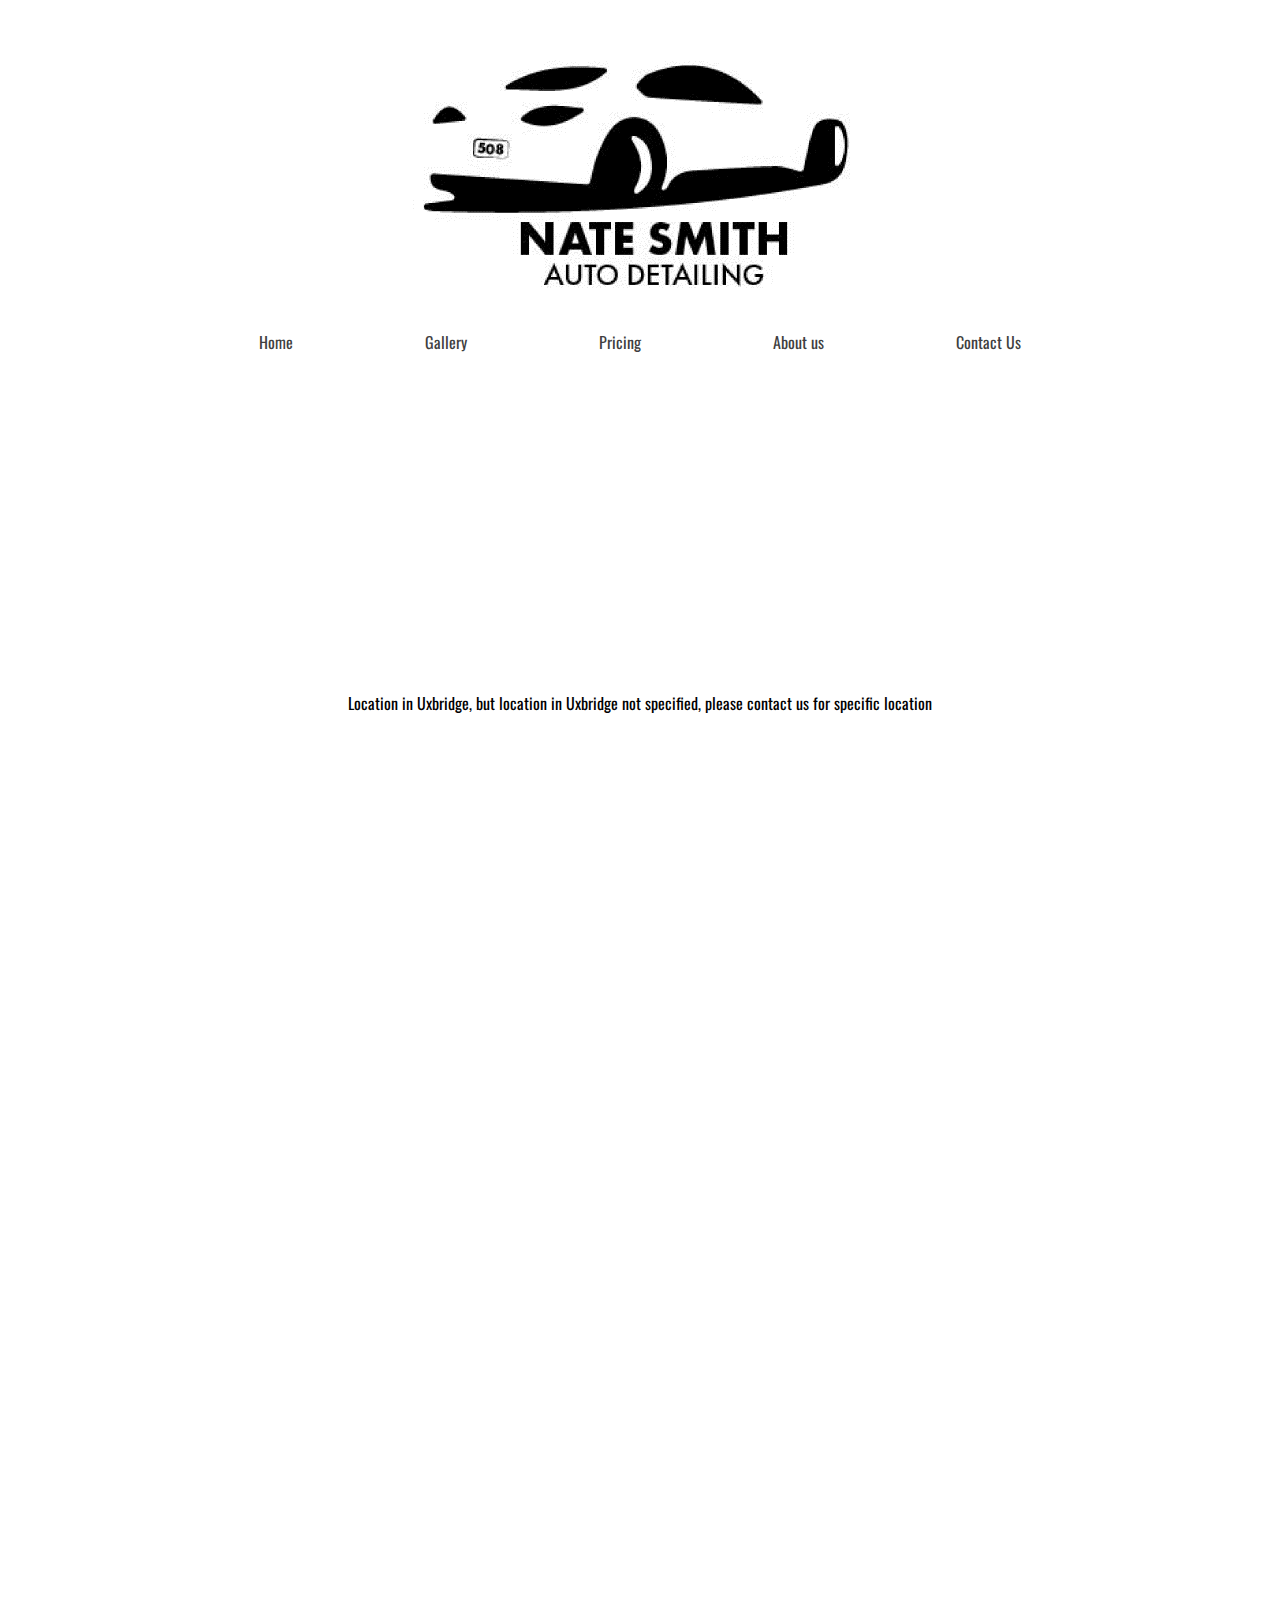
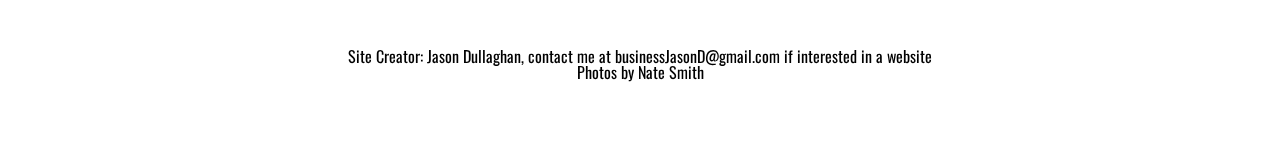
<file: aboutUs.html>
<!DOCTYPE html>
<html lang="en">
<head>
    <meta charset="UTF-8">
    <meta http-equiv="X-UA-Compatible" content="IE=edge">
    <meta name="viewport" content="width=device-width, initial-scale=1.0">
    <title>About us</title>
    <link rel="stylesheet" href="styleReset.css">
    <link rel="preconnect" href="https://fonts.gstatic.com">
    <link href="https://fonts.googleapis.com/css2?family=Oswald:wght@200;400;600&display=swap" rel="stylesheet">

    <link rel="stylesheet" href="aboutUsStyle.css">
    <header>
     
        <div class="toggle"></div>
        <div class="navigation">
          <ul>
            <li><a href="index.html">Home</a></li>
            <li><a href="gallery.html">Gallery</a></li>
            <li><a href="pricing.html">Pricing</a></li>
            <li><a href="aboutUs.html">About Us</a></li>
            <li><a href="reviews.html">Reviews</a></li>
            <li><a href="contactUs.html">Contact Us</a></li>
          </ul>
      
        </div>
      </header>
    
      <script src="script.js"></script>
</head>
<div class="topper">
    <img src="image/carcapture.PNG" alt="">
 </div>

    
<nav>
    <a href="index.html">Home</a>
    <a href="gallery.html">Gallery</a>
    <a href="pricing.html">Pricing</a>
    <a href="aboutUs.html">About us</a>
    <a href="contactUs.html">Contact Us</a>
</nav>
<div class="imager">
    <iframe src="https://www.google.com/maps/embed?pb=!1m18!1m12!1m3!1d94786.83166349847!2d-71.71383583091763!3d42.06272260775107!2m3!1f0!2f0!3f0!3m2!1i1024!2i768!4f13.1!3m3!1m2!1s0x89e41383d458f3c7%3A0xb0bdb31d27278a1e!2sUxbridge%2C%20MA!5e0!3m2!1sen!2sus!4v1621056051202!5m2!1sen!2sus" width="1503" height="307" style="border:0;" allowfullscreen="" loading="lazy"></iframe>
</div>

<h6>Location in Uxbridge, but location in Uxbridge not specified, please contact us for specific location</h6>
<div id="fb-root"></div>

<main>
<div class="grid">
    <div class="embed">
      <iframe src="https://www.facebook.com/plugins/page.php?href=https%3A%2F%2Fwww.facebook.com%2Fnatesmithautodetailing%2F&tabs=timeline&width=500&height=800&small_header=false&adapt_container_width=true&hide_cover=false&show_facepile=true&appId" width="500" height="800" style="border:none;overflow:hidden" scrolling="no" frameborder="0" allowfullscreen="true" allow="autoplay; clipboard-write; encrypted-media; picture-in-picture; web-share"></iframe>
    </div>


    <div class="pc">
    <div class="container reveal">
        <div class="mover">
            <h1></h1>
        <div class="bodyText"> 
            <h3>Who We Are</h3>  
            <h2>Founded in 2020 Nate Smith Auto Detailing is a small privately owned business specializing in premier car care. Based in Uxbridge Massachusetts we look to serve you high quality cleanings and creating lasting relastionships with every client. 
           <br>
           <br>
            Owner Nate Smith treats every vehicle like his own and takes pride in his work. Turned a passion into a growing business and looks to improve everyday so your car gets the best cleaning it has ever had. At Nate Smith Auto Detailing we seek to satisfy clients with value preservation and comprehensive detailing!
            <br>
            <br>
            Treating each vehicle individually and with utmost care and attention, we operate under an understanding that each car is an investment. Our priority is chiefly with satisfying the client: ensuring the utmost care and full attention to every project we undertake. Expierence on all types of cars, trucks, and boats we clean just about anything that runs! Visit our social media pages to view all of our work and learn more about what we offer here.</h2>
        </div>
    </div>
        </div> 
    </div>
  </div>



        <footer>
            <h2>Site Creator: Jason Dullaghan, contact me at businessJasonD@gmail.com if interested in a website <br> Photos by Nate Smith</h2>
        </footer> 



        <script type="text/javascript">
            window.addEventListener('scroll', reveal);
        
            function reveal(){
              var reveals = document.querySelectorAll('.reveal');
        
              for(var i = 0; i < reveals.length; i++){
        
                var windowheight = window.innerHeight;
                var revealtop = reveals[i].getBoundingClientRect().top;
                var revealpoint = 150;
        
                if(revealtop < windowheight - revealpoint){
                  reveals[i].classList.add('active');
                }
                else{
                  reveals[i].classList.remove('active');
                }
              }
            }
            </script>
</main>

</html>
</file>
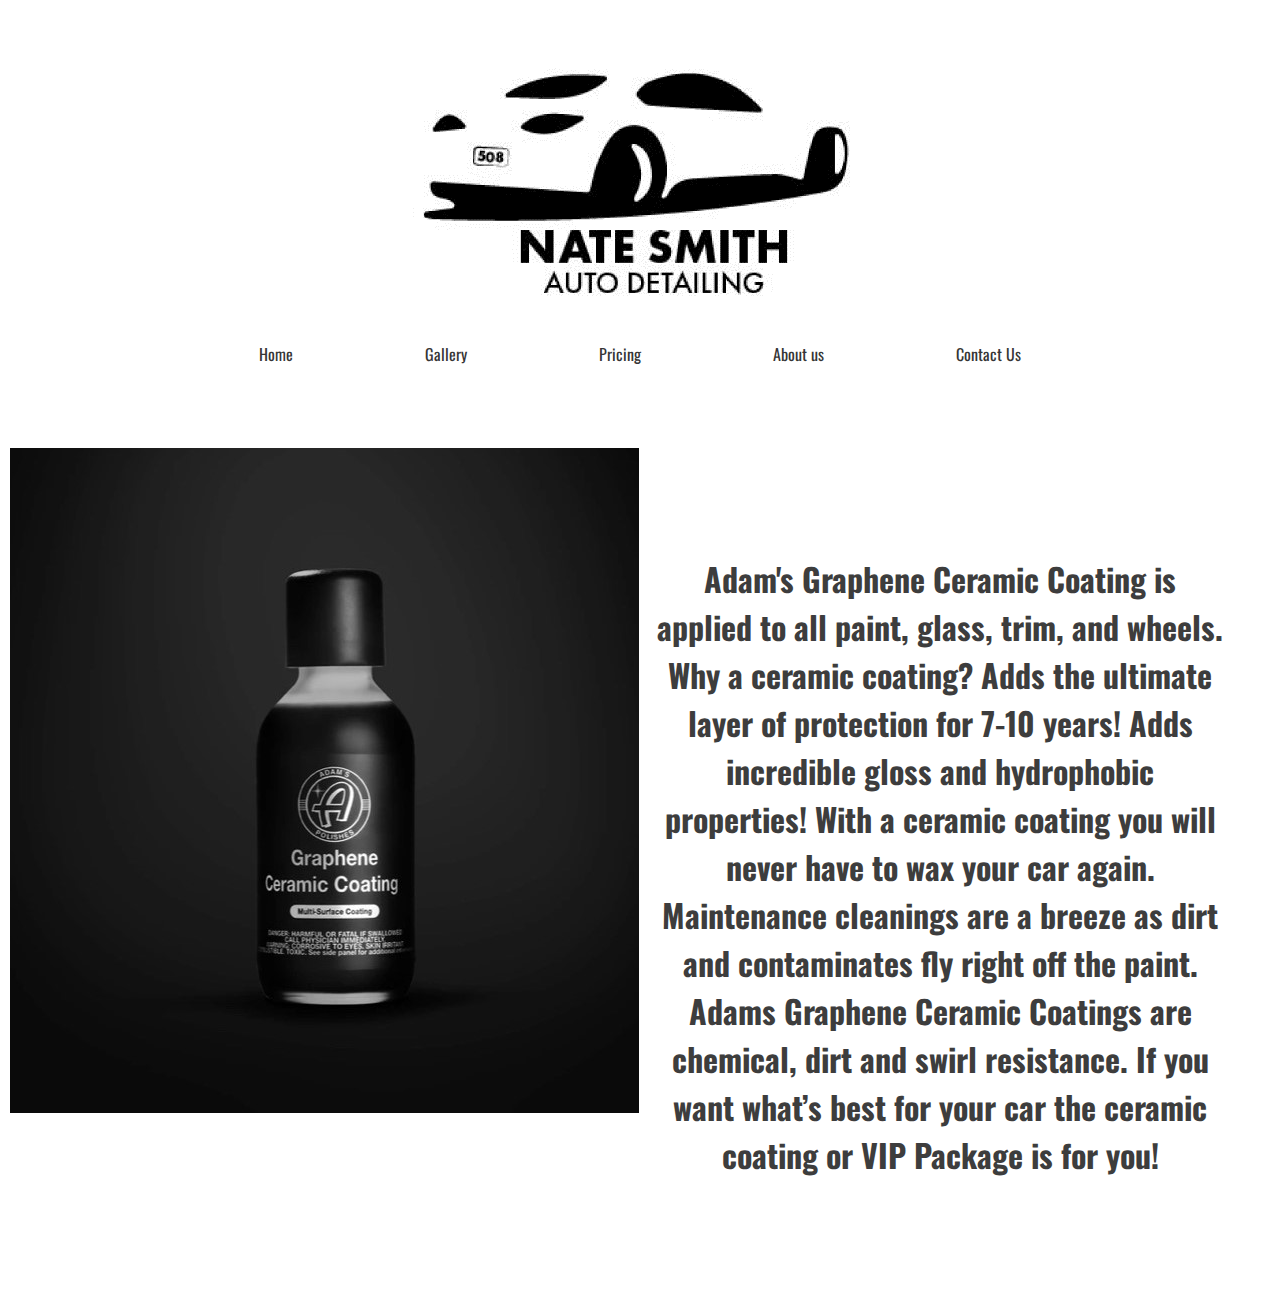
<file: ceramic.html>
<!DOCTYPE html>
<html lang="en">
<head>
    <meta charset="UTF-8">
    <meta http-equiv="X-UA-Compatible" content="IE=edge">
    <meta name="viewport" content="width=device-width, initial-scale=1.0">
    <link rel="stylesheet" href="ceramicStyle.css">
    <link href="https://fonts.googleapis.com/css2?family=Oswald:wght@200;400;600&display=swap" rel="stylesheet">
    <title>Document</title>
</head>
   
<header>
     
    <div class="toggle"></div>
    <div class="navigation">
      <ul>
        <li><a href="index.html">Home</a></li>
        <li><a href="gallery.html">Gallery</a></li>
        <li><a href="pricing.html">Pricing</a></li>
        <li><a href="aboutUs.html">About Us</a></li>
        <li><a href="contactUs.html">Contact Us</a></li>
      </ul>
  
    </div>
    <script src="script.js"></script>
  </header>

<div class="topper">
<img src="image/carcapture.PNG" alt="">
</div>


<nav>
<a href="index.html">Home</a>
<a href="gallery.html">Gallery</a>
<a href="pricing.html">Pricing</a>
<a href="aboutUs.html">About us</a>
<a href="contactUs.html">Contact Us</a>
</nav>
<body>
    <section id="section-right">
        <div class="bodyText">
<h1>Adam's Graphene Ceramic Coating is applied to all paint, glass, trim, and wheels.
   <br> Why a ceramic coating? Adds the ultimate layer of protection for 7-10 years! Adds incredible gloss and hydrophobic properties! With a ceramic coating you will never have to wax your car again. Maintenance cleanings are a breeze as dirt and contaminates fly right off the paint. Adams Graphene Ceramic Coatings are chemical, dirt and swirl resistance. If you want what’s best for your car the ceramic coating or VIP Package is for you! 
    </h1>
</div>
    </section>
    <section id="section-left">
        <div class="pic">
        <img src="image/graph.jpg" alt="">
    </div>
    </section>
<div class="mobile">
    <div class="bodyText">
        <h1>Two layers of Adam's Graphene Ceramic Coating is applied to all paint, glass, trim, and wheels.
           <br> Why a ceramic coating?Adds the ultimate layer of protection for 7-10 years! Adds incredible gloss and hydrophobic properties! With a ceramic coating you will never have to wax your car again. Maintenance cleanings are a breeze as dirt and contaminates fly right off the paint. Adams Graphene Ceramic Coatings are chemical, dirt and swirl resistance. If you want what’s best for your car the ceramic coating or VIP Package is for you!
            </h1>
        </div>

</div>
</body>
</html>
</file>
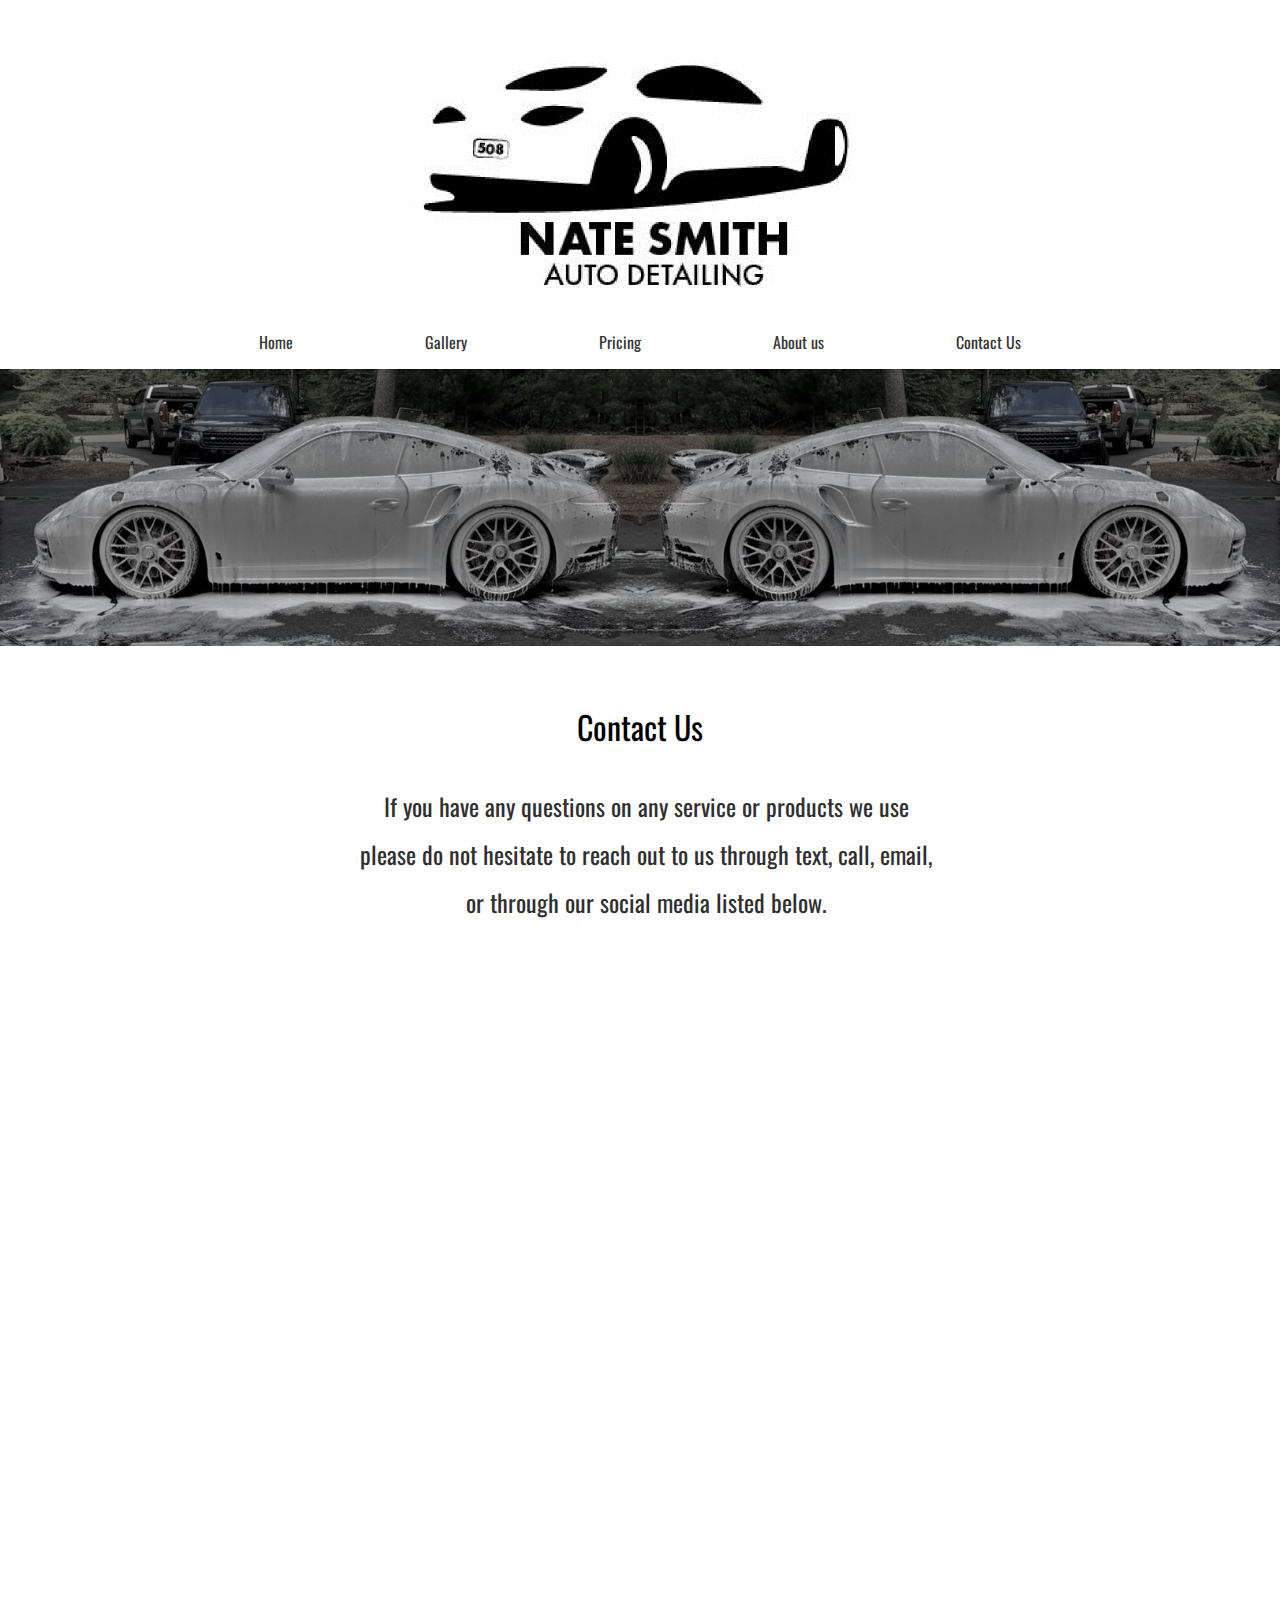
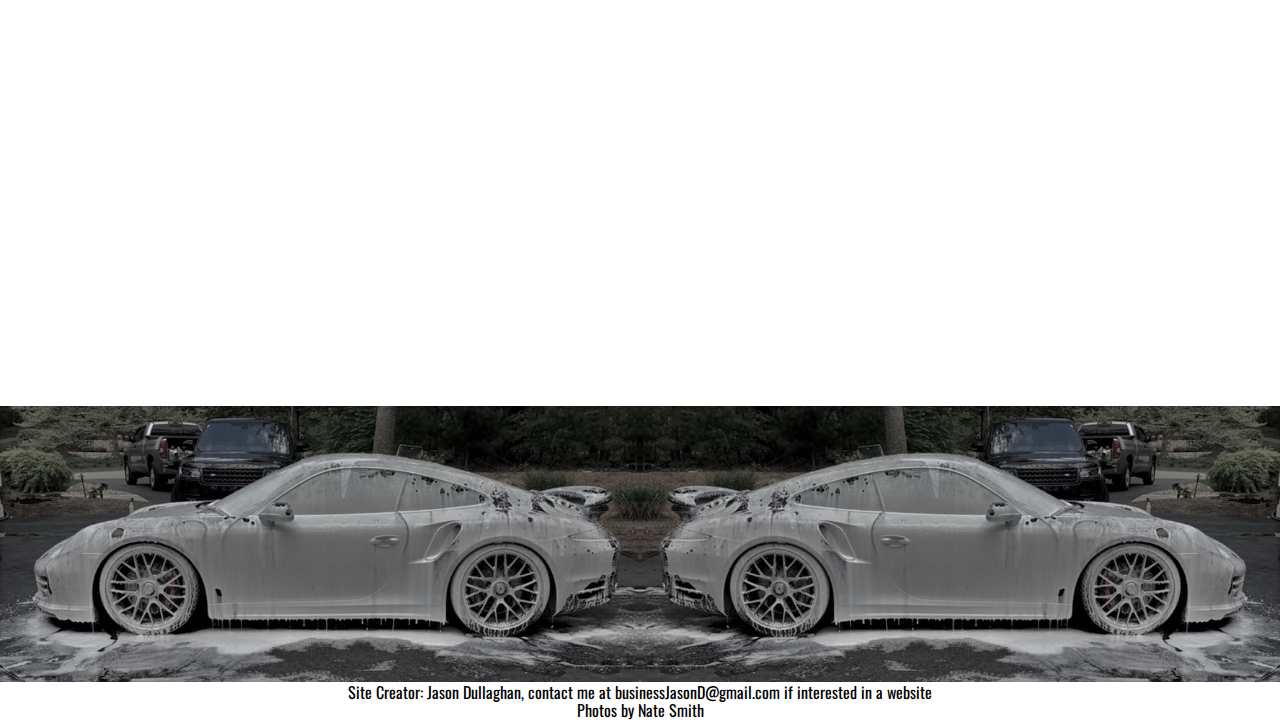
<file: contactUs.html>
<!DOCTYPE html>
<html lang="en">
<head>
    <meta charset="UTF-8">
    <meta http-equiv="X-UA-Compatible" content="IE=edge">
    <meta name="viewport" content="width=device-width, initial-scale=1.0">
    <title>Contact Us</title>
    <link rel="stylesheet" href="styleReset.css">
    <link rel="preconnect" href="https://fonts.gstatic.com">
    <link href="https://fonts.googleapis.com/css2?family=Oswald:wght@200;400;600&display=swap" rel="stylesheet">

    <link rel="stylesheet" href="contactUs.css">
</head>
<header>
     
    <div class="toggle"></div>
    <div class="navigation">
      <ul>
        <li><a href="index.html">Home</a></li>
        <li><a href="gallery.html">Gallery</a></li>
        <li><a href="pricing.html">Pricing</a></li>
        <li><a href="aboutUs.html">About Us</a></li>
        <li><a href="reviews.html">Reviews</a></li>
        <li><a href="contactUs.html">Contact Us</a></li>
      </ul>
  
    </div>
    <script src="script.js"></script>
  </header>
<div class="topper">
    <img src="image/carcapture.PNG" alt="">
 </div>
<nav>
    <a href="index.html">Home</a>
    <a href="gallery.html">Gallery</a>
    <a href="pricing.html">Pricing</a>
    <a href="aboutUs.html">About us</a>
    <a href="contactUs.html">Contact Us</a>
</nav>

<section id="section-right1">
  <div class="imager">
      <img src="image/qwe.jpg" alt="">
  
  </div>
  </section>
  <section id="section-left1">
      <div class="imager">
      <img src="image/qweF.jpg" alt="">
  </div>
  </section>


<main>




    <div class="contact">
        <h5>Contact Us</h5>
        </div>
        <div class="morepadding">
        <div class="textC">
            <p>
             If you have any questions on any service or products we use please do not hesitate to reach out to us through text, call, email, or through our social media listed below.
         </p>
        </div>
         
</div>

       
    

<div class="container reveal">
<h5>Call Us At</h5>

<div class="textC">
    <p>
        (978) 302-5083 
 </p>
</div>

<section id="section-leftt">
    <div class="instagram">
        <h2> Facebook</h2>
        <p>Message us on Facebook!</p>
        
        <a href="https://www.facebook.com/natesmithautodetailing/">https://www.facebook.com/natesmithautodetailing/</a>
    </div>

    <div class="instagram">
        <h2> Instagram</h2>
        <p>DM us on Instagram!</p>
        
        <a href="https://www.instagram.com/natesmith_autodetailing/">https://www.instagram.com/natesmith_autodetailing/</a>
    </div>
    
    <div class="instagram">
        <h2> Email</h2>
        <p>Contact Us through Email!</p>
        
        <a href="mailto:natesmithautodetailing@gmail.com?Subject= ">natesmithautodetailing@gmail.com </a>
        
    </div>
</section>
</div>


</main>


<div class="padder">
  <section id="section-right11">
      <div class="imager">
          <img src="image/qwe.jpg" alt="">
      
      </div>
      </section>
      <section id="section-left11">
          <div class="imager">
          <img src="image/qweF.jpg" alt="">
      </div>
      </section>
   
  </div>
  <footer>
      <h3>Site Creator: Jason Dullaghan, contact me at businessJasonD@gmail.com if interested in a website <br> Photos by Nate Smith</h3>
    
  </footer>


<script type="text/javascript">
    window.addEventListener('scroll', reveal);

    function reveal(){
      var reveals = document.querySelectorAll('.reveal');

      for(var i = 0; i < reveals.length; i++){

        var windowheight = window.innerHeight;
        var revealtop = reveals[i].getBoundingClientRect().top;
        var revealpoint = 150;

        if(revealtop < windowheight - revealpoint){
          reveals[i].classList.add('active');
        }
        else{
          reveals[i].classList.remove('active');
        }
      }
    }
    </script>
</html>
</file>
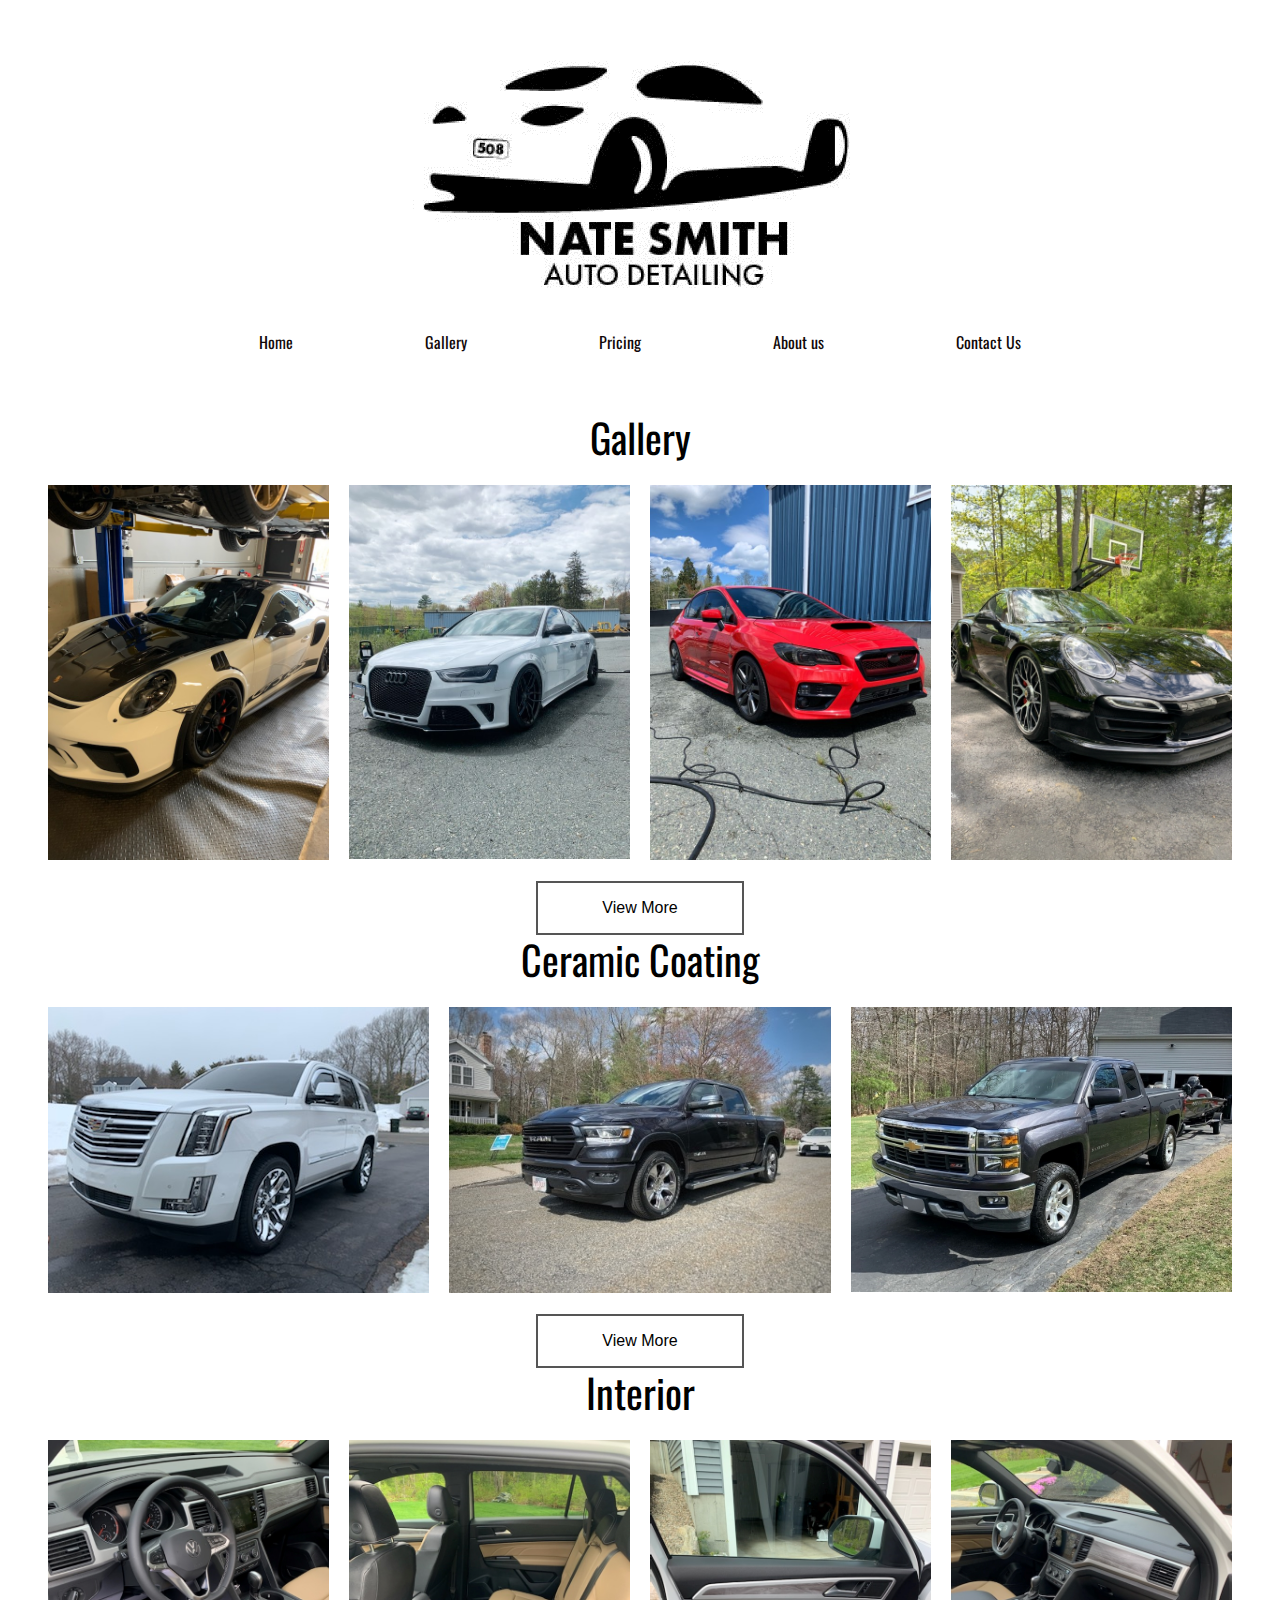
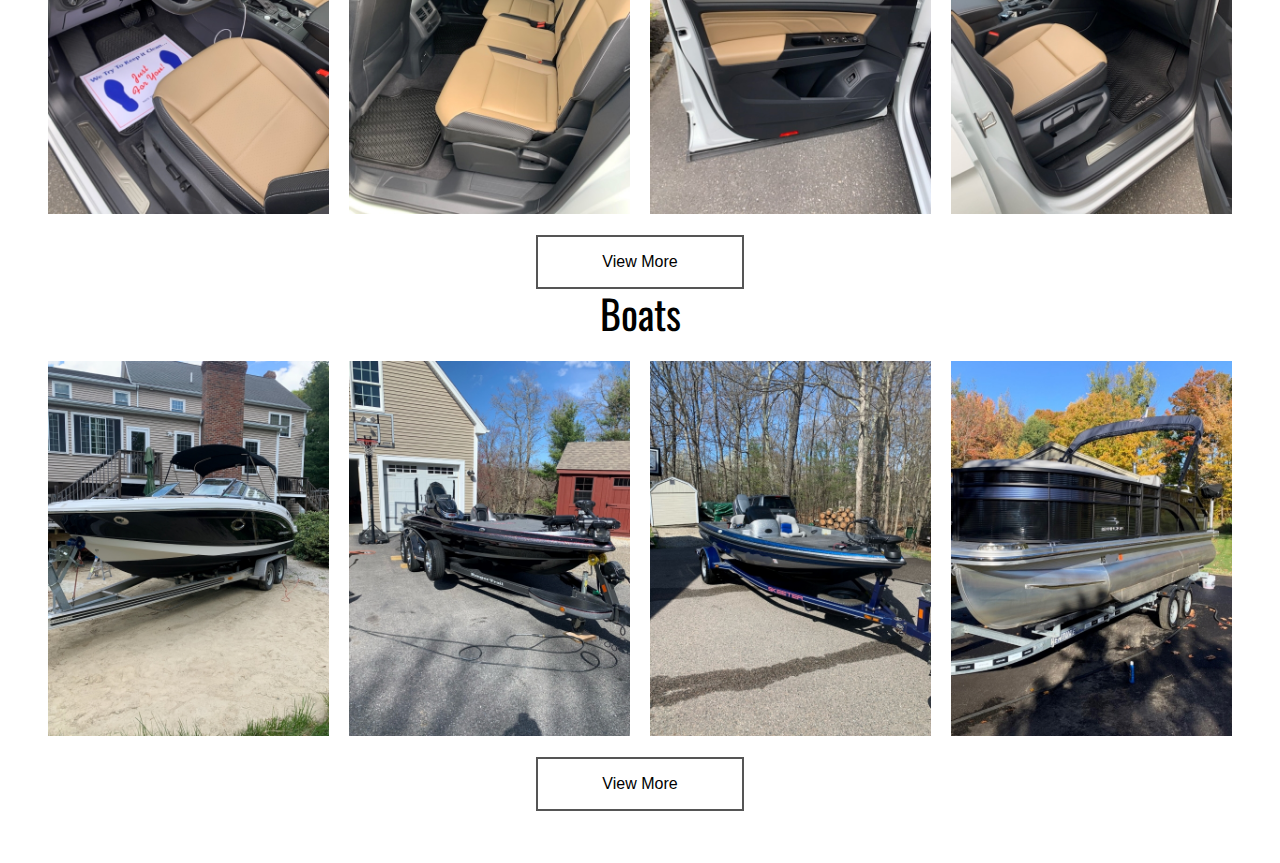
<file: gallery.html>
<!DOCTYPE html>
<html lang="en">
<head>
    <meta charset="UTF-8">
    <meta http-equiv="X-UA-Compatible" content="IE=edge">
    <meta name="viewport" content="width=device-width, initial-scale=1.0">
    <title>Gallery</title>
    <link rel="stylesheet" href="styleReset.css">
    <link rel="preconnect" href="https://fonts.gstatic.com">
    <link href="https://fonts.googleapis.com/css2?family=Oswald:wght@200;400;600&display=swap" rel="stylesheet">

    <link rel="stylesheet" href="galleryStyle.css">
</head>
<header>
     
    <div class="toggle"></div>
    <div class="navigation">
      <ul>
        <li><a href="index.html">Home</a></li>
        <li><a href="gallery.html">Gallery</a></li>
        <li><a href="pricing.html">Pricing</a></li>
        <li><a href="aboutUs.html">About Us</a></li>
        <li><a href="reviews.html">Reviews</a></li>
        <li><a href="contactUs.html">Contact Us</a></li>
        
      </ul>
  
    </div>
    <script src="script.js"></script>
  </header>
<div class="topper">
    <img src="image/carcapture.PNG" alt="">
 </div>
<nav>
    <a href="index.html">Home</a>
    <a href="gallery.html">Gallery</a>
    <a href="pricing.html">Pricing</a>
    <a href="aboutUs.html">About us</a>
    <a href="contactUs.html">Contact Us</a>
</nav>
<section class = "product-list">
    

    <h2> Gallery </h2>
    <div class="product-container">
        <div class="card"> 
            
                <div class="image">
                    <img src= "image/601/IMG_42001.jpg" alt="">
                </div>  
         </div>
         
         <div class="card"> 
            
                <div class="image">
                    <img src="image/601/IMG_43081 (1).jpg" alt="">
                </div>    
         </div>
         
         <div class="card"> 
                <div class="image">
                    <img src=" image/601/IMG_41891.jpg" alt="">
                </div>
         </div>

         <div class="card"> 
          
                <div class="image">
                    <img src="image/holy.jpg" alt="">
                </div> 
         </div>
            
     
        </div>
               
        <div class="moving">
            
            <form action="moreCar.html" method="get">
            
        <button class="button button5" button type = "submit"> View More </button>
        </form>
      </div>
        <div class="container reveal">
            <div class="containerss">
           
             <h2> Ceramic Coating </h2>
             <div class="product-container2">
             <div class="card"> 
              
                    <div class="image">
                        <img src="image/Ceramic/IMG_35221 (1).jpg" alt="">
                    </div>
                         
             </div>
    
             <div class="card"> 
               
                    <div class="image">
                        <img src="image/Ceramic/IMG_39991 (2).jpg" alt="">
                    </div>
             </div>
             <div class="card"> 
              
                <div class="image">
                    <img src="image/truck111.jpg" alt="">
                </div>
                     
         </div>
        </div>     
        </div>
         </div>
         <div class="moving">
            
            <form action="moreCer.html" method="get">
            
        <button class="button button5" button type = "submit"> View More </button>
        </form>
      </div>
         <div class="container reveal">
    <h2> Interior </h2>
    <div class="product-container">
    <div class="card"> 
     
           <div class="image">
               <img src="image/601/int11.jpg" alt="">
           </div>
                
    </div>

    <div class="card"> 
      
           <div class="image">
               <img src="image/601/int22.jpg" alt="">
           </div>
         

    </div>

    <div class="card"> 
       
           <div class="image">
               <img src="image/601/int33.jpg" alt="">
           </div>
                 
    </div>

    <div class="card"> 
       
           <div class="image">
               <img src="image/601/int44.jpg" alt="">
           </div>
          
        </div>

        
    </div>
</div>
<div class="moving">
            
    <form action="moreInt.html" method="get">
    
<button class="button button5" button type = "submit"> View More </button>
</form>
</div>
<h2> Boats </h2>
<div class="product-container">
<div class="card"> 
 
       <div class="image">
           <img src="image/boat1.jpg" alt="">
       </div>
            
</div>

<div class="card"> 
  
       <div class="image">
           <img src="image/boat3.jpg" alt="">
       </div>
     

</div>

<div class="card"> 
   
       <div class="image">
           <img src="image/boat4.jpg" alt="">
       </div>
             
</div>

<div class="card"> 
   
       <div class="image">
           <img src="image/boatLast.jpg" alt="">
       </div>
      
    </div>
    
</div>

<div class="moving">
            
    <form action="moreBoats.html" method="get">
    
<button class="button button5" button type = "submit"> View More </button>
</form>
</div>

</section>

</html>
</file>
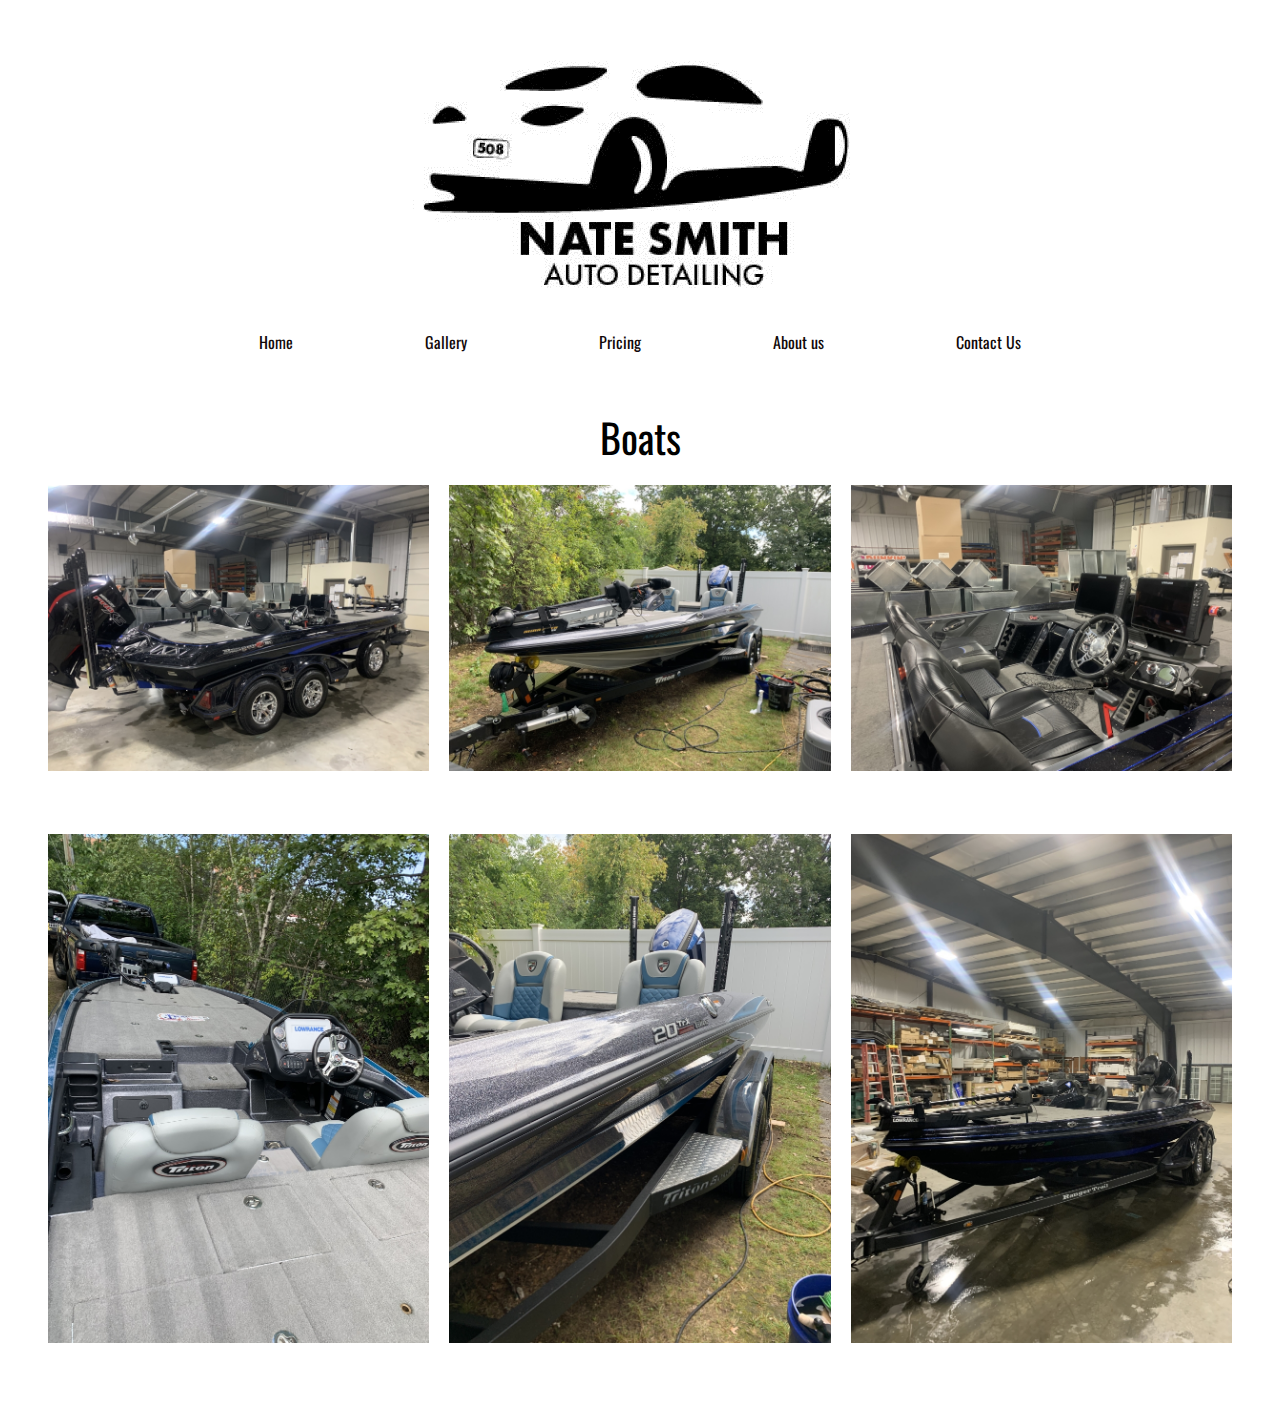
<file: moreBoats.html>
<!DOCTYPE html>
<html lang="en">
<head>
    <meta charset="UTF-8">
    <meta http-equiv="X-UA-Compatible" content="IE=edge">
    <meta name="viewport" content="width=device-width, initial-scale=1.0">
    <title>Gallery</title>
    <link rel="stylesheet" href="styleReset.css">
    <link rel="preconnect" href="https://fonts.gstatic.com">
    <link href="https://fonts.googleapis.com/css2?family=Oswald:wght@200;400;600&display=swap" rel="stylesheet">

    <link rel="stylesheet" href="more.css">
</head>
<header>
     
    <div class="toggle"></div>
    <div class="navigation">
      <ul>
        <li><a href="index.html">Home</a></li>
        <li><a href="gallery.html">Gallery</a></li>
        <li><a href="pricing.html">Pricing</a></li>
        <li><a href="aboutUs.html">About Us</a></li>
        <li><a href="reviews.html">Reviews</a></li>
        <li><a href="contactUs.html">Contact Us</a></li>
        
      </ul>
  
    </div>
    <script src="script.js"></script>
  </header>
<div class="topper">
    <img src="image/carcapture.PNG" alt="">
 </div>
<nav>
    <a href="index.html">Home</a>
    <a href="gallery.html">Gallery</a>
    <a href="pricing.html">Pricing</a>
    <a href="aboutUs.html">About us</a>
    <a href="contactUs.html">Contact Us</a>
</nav>
<section class = "product-list">
    

    <h2> Boats </h2>
    <div class="product-container2">
        <div class="card"> 
            
                <div class="image">
                    <img src= "image/boats/16.jpg" alt="">
                </div>  
         </div>
    

        <div class="card"> 
            
          <div class="image">
              <img src= "image/boats/26.jpg" alt="">
          </div>  
        </div> 
          <div class="card"> 
            
            <div class="image">
                <img src= "image/boats/36.jpg" alt="">
            </div>  
          </div> 
            <div class="card"> 
            
              <div class="image">
                  <img src= "image/boats/167.jpg" alt="">
              </div>  
            </div> 
              <div class="card"> 
            
                <div class="image">
                    <img src= "image/boats/267.jpg" alt="">
                </div>  
              </div> 
                <div class="card"> 
            
                  <div class="image">
                      <img src= "image/boats/367.jpg" alt="">
                  </div>  
   
                </div> 
      

              </div> 

               
    

</section>

</html>
</file>
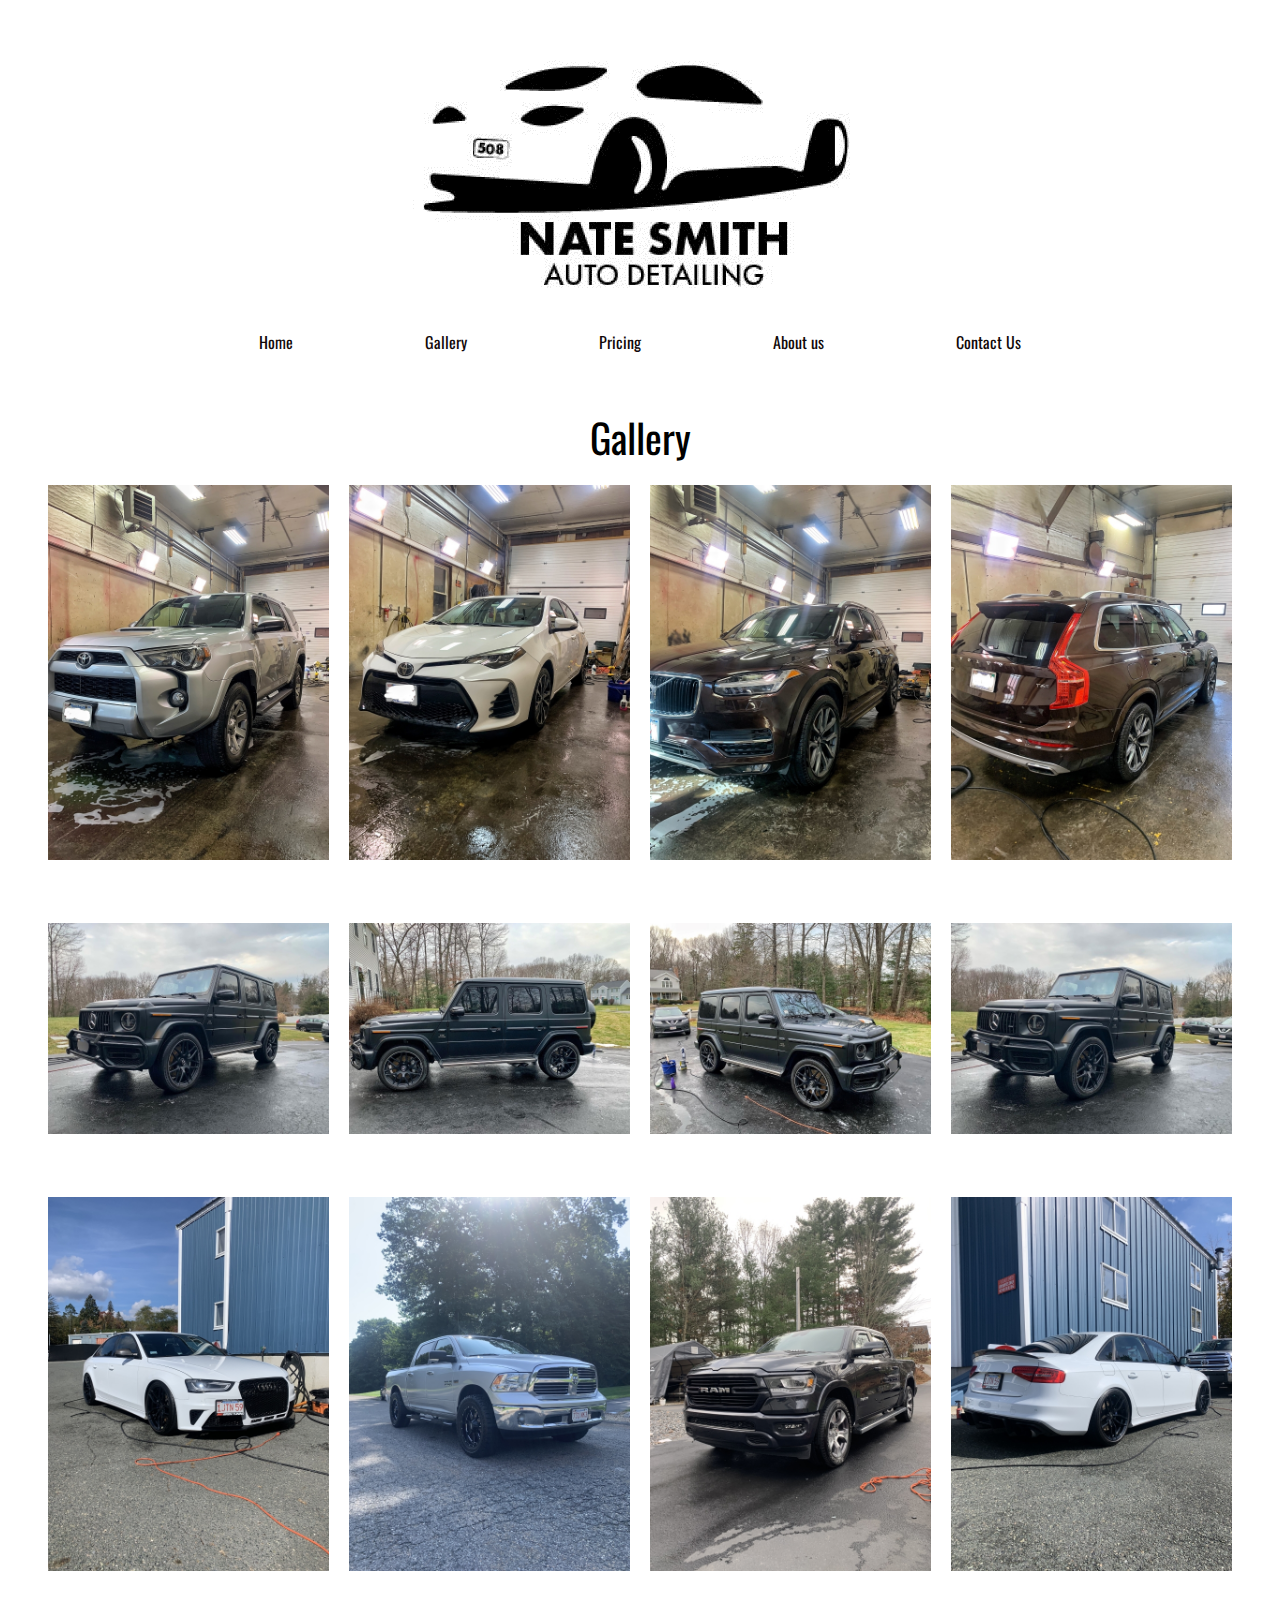
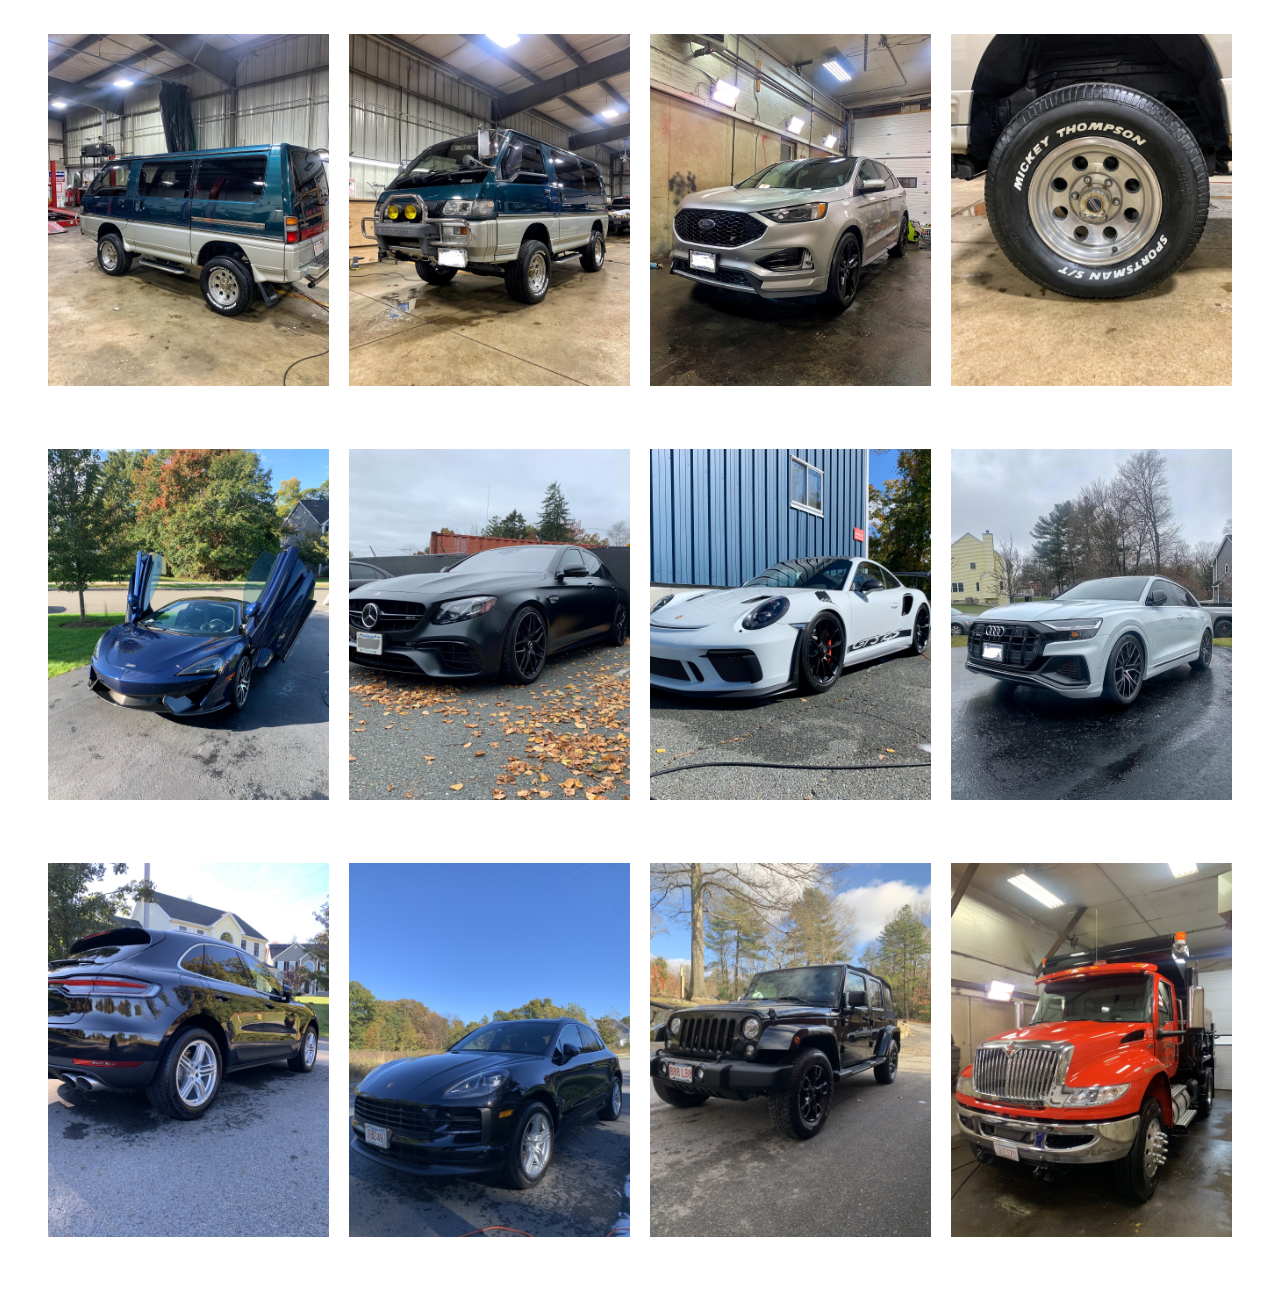
<file: moreCar.html>
<!DOCTYPE html>
<html lang="en">
<head>
    <meta charset="UTF-8">
    <meta http-equiv="X-UA-Compatible" content="IE=edge">
    <meta name="viewport" content="width=device-width, initial-scale=1.0">
    <title>Gallery</title>
    <link rel="stylesheet" href="styleReset.css">
    <link rel="preconnect" href="https://fonts.gstatic.com">
    <link href="https://fonts.googleapis.com/css2?family=Oswald:wght@200;400;600&display=swap" rel="stylesheet">

    <link rel="stylesheet" href="more.css">
</head>
<header>
     
    <div class="toggle"></div>
    <div class="navigation">
      <ul>
        <li><a href="index.html">Home</a></li>
        <li><a href="gallery.html">Gallery</a></li>
        <li><a href="pricing.html">Pricing</a></li>
        <li><a href="aboutUs.html">About Us</a></li>
        <li><a href="reviews.html">Reviews</a></li>
        <li><a href="contactUs.html">Contact Us</a></li>
        
      </ul>
  
    </div>
    <script src="script.js"></script>
  </header>
<div class="topper">
    <img src="image/carcapture.PNG" alt="">
 </div>
<nav>
    <a href="index.html">Home</a>
    <a href="gallery.html">Gallery</a>
    <a href="pricing.html">Pricing</a>
    <a href="aboutUs.html">About us</a>
    <a href="contactUs.html">Contact Us</a>
</nav>
<section class = "product-list">
    

    <h2> Gallery </h2>
    <div class="product-container">
        <div class="card"> 
            
                <div class="image">
                    <img src= "image/generalNiceLookingCars/port/rav41.jpg" alt="">
                </div>  
         </div>
         
         <div class="card"> 
            
                <div class="image">
                    <img src="image/generalNiceLookingCars/port/rav42.jpg" alt="">
                </div>    
         </div>
         
         <div class="card"> 
                <div class="image">
                    <img src="image/generalNiceLookingCars/port/rav43.jpg" alt="">
                </div>
         </div>

         <div class="card"> 
          
                <div class="image">
                    <img src="image/generalNiceLookingCars/port/rav44.jpg" alt="">
                </div> 
         </div>


         <div class="card"> 
          
            <div class="image">
                <img src="image/generalNiceLookingCars/wide/bmerc1.jpg" alt="">
            </div> 
     </div>
     
     
     <div class="card"> 
          
        <div class="image">
            <img src="image/generalNiceLookingCars/wide/bmerc2.jpg" alt="">
        </div> 
 </div>
 
 
 <div class="card"> 
          
    <div class="image">
        <img src="image/generalNiceLookingCars/wide/bmerc4.jpg" alt="">
    </div> 
</div>


<div class="card"> 
          
    <div class="image">
        <img src="image/generalNiceLookingCars/wide/bmerc3.jpg" alt="">
    </div> 
</div>


<div class="card"> 
          
    <div class="image">
        <img src="image/generalNiceLookingCars/port/awhite600.jpg" alt="">
    </div> 
</div>


<div class="card"> 
          
    <div class="image">
        <img src="image/generalNiceLookingCars/port/r1600.jpg" alt="">
    </div> 
</div>


<div class="card"> 
          
    <div class="image">
        <img src="image/generalNiceLookingCars/port/rblack6001.jpg" alt="">
    </div> 
</div>


<div class="card"> 
          
    <div class="image">
        <img src="image/generalNiceLookingCars/port/awhite6002.jpg" alt="">
    </div> 
</div>


<div class="card"> 
          
    <div class="image">
        <img src="image/generalNiceLookingCars/port/fun1.jpg" alt="">
    </div> 
</div>

<div class="card"> 
          
    <div class="image">
        <img src="image/generalNiceLookingCars/port/fun2.jpg" alt="">
    </div> 
</div>

<div class="card"> 
          
    <div class="image">
        <img src="image/generalNiceLookingCars/port/f1.jpg" alt="">
    </div> 
</div>

<div class="card"> 
          
    <div class="image">
        <img src="image/generalNiceLookingCars/port/fun3.jpg" alt="">
    </div> 
</div>

<div class="card"> 
          
    <div class="image">
        <img src="image/generalNiceLookingCars/port/c1.jpg" alt="">
    </div> 
</div>

<div class="card"> 
          
    <div class="image">
        <img src="image/generalNiceLookingCars/port/m1.jpg" alt="">
    </div> 
</div>

<div class="card"> 
          
    <div class="image">
        <img src="image/generalNiceLookingCars/port/p1.jpg" alt="">
    </div> 
</div>

<div class="card"> 
          
    <div class="image">
        <img src="image/generalNiceLookingCars/port/audi1.jpg" alt="">
    </div> 
</div>

<div class="card"> 
          
    <div class="image">
        <img src="image/generalNiceLookingCars/port/blackp800.jpg" alt="">
    </div> 
</div>

<div class="card"> 
          
    <div class="image">
        <img src="image/generalNiceLookingCars/port/pblack600.jpg" alt="">
    </div> 
</div>

<div class="card"> 
          
    <div class="image">
        <img src="image/generalNiceLookingCars/port/jeep6001.jpg" alt="">
    </div> 
</div>

<div class="card"> 
          
    <div class="image">
        <img src="image/generalNiceLookingCars/port/rtruck6001.jpg" alt="">
    </div> 
</div>

   
            
     
        </div>
               
    

</section>

</html>
</file>
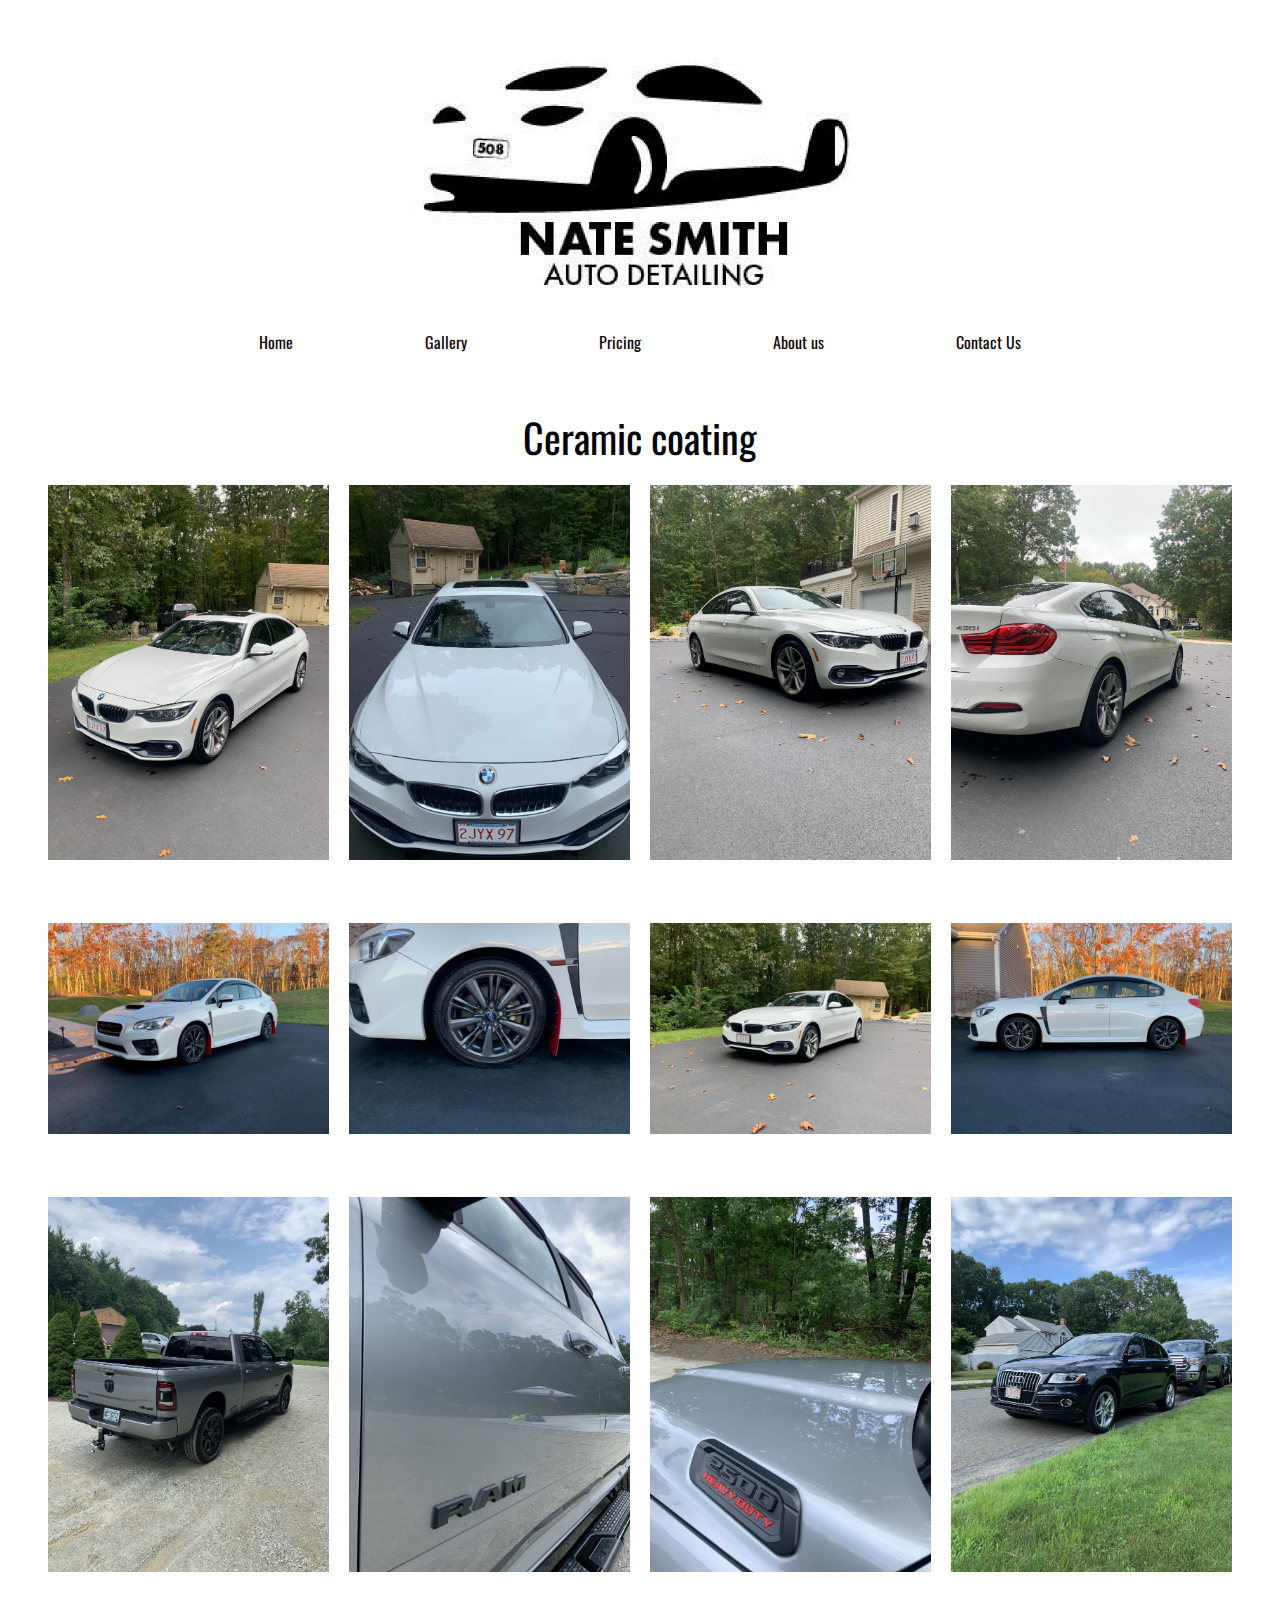
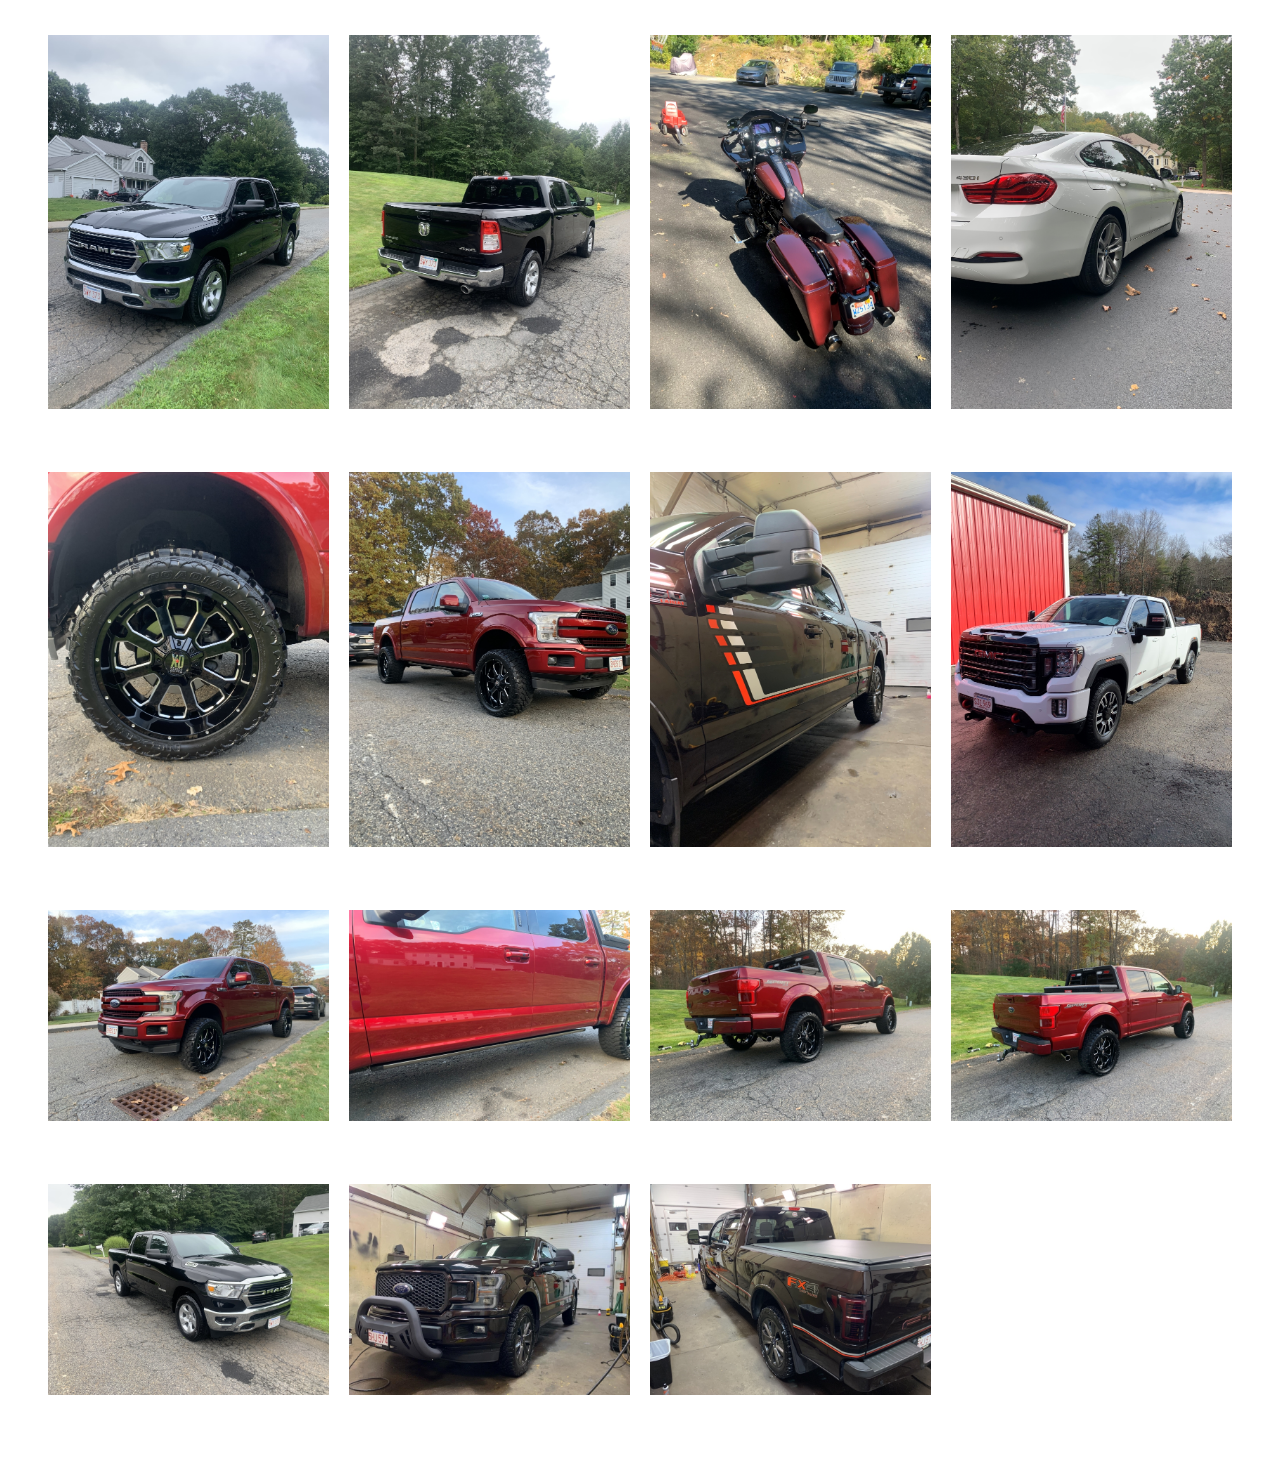
<file: moreCer.html>
<!DOCTYPE html>
<html lang="en">
<head>
    <meta charset="UTF-8">
    <meta http-equiv="X-UA-Compatible" content="IE=edge">
    <meta name="viewport" content="width=device-width, initial-scale=1.0">
    <title>Gallery</title>
    <link rel="stylesheet" href="styleReset.css">
    <link rel="preconnect" href="https://fonts.gstatic.com">
    <link href="https://fonts.googleapis.com/css2?family=Oswald:wght@200;400;600&display=swap" rel="stylesheet">

    <link rel="stylesheet" href="more.css">
</head>
<header>
     
    <div class="toggle"></div>
    <div class="navigation">
      <ul>
        <li><a href="index.html">Home</a></li>
        <li><a href="gallery.html">Gallery</a></li>
        <li><a href="pricing.html">Pricing</a></li>
        <li><a href="aboutUs.html">About Us</a></li>
        <li><a href="reviews.html">Reviews</a></li>
        <li><a href="contactUs.html">Contact Us</a></li>
        
      </ul>
  
    </div>
    <script src="script.js"></script>
  </header>
<div class="topper">
    <img src="image/carcapture.PNG" alt="">
 </div>
<nav>
    <a href="index.html">Home</a>
    <a href="gallery.html">Gallery</a>
    <a href="pricing.html">Pricing</a>
    <a href="aboutUs.html">About us</a>
    <a href="contactUs.html">Contact Us</a>
</nav>
<section class = "product-list">
    

    <h2> Ceramic coating </h2>
    <div class="product-container">
        <div class="card"> 
            
                <div class="image">
                    <img src= "image/Ceramic/867.jpg" alt="">
                </div>  
         </div>

         <div class="card"> 
            
          <div class="image">
              <img src= "image/Ceramic/967.jpg" alt="">
          </div>  
   </div>

   <div class="card"> 
            
    <div class="image">
        <img src= "image/Ceramic/1067.jpg" alt="">
    </div>  
</div>

<div class="card"> 
            
  <div class="image">
      <img src= "image/Ceramic/1167.jpg" alt="">
  </div>  
</div>

<div class="card"> 
            
  <div class="image">
      <img src= "image/Ceramic/1600.jpg" alt="">
  </div>  
</div>

<div class="card"> 
            
  <div class="image">
      <img src= "image/Ceramic/2600.jpg" alt="">
  </div>  
</div>

<div class="card"> 
            
  <div class="image">
      <img src= "image/Ceramic/6600.jpg" alt="">
  </div>  
</div>




<div class="card"> 
            
  <div class="image">
      <img src= "image/Ceramic/4600.jpg" alt="">
  </div>  
</div>

<div class="card"> 
            
  <div class="image">
      <img src= "image/Ceramic/167.jpg" alt="">
  </div>  
</div>

<div class="card"> 
            
  <div class="image">
      <img src= "image/Ceramic/267.jpg" alt="">
  </div>  
</div>

<div class="card"> 
            
  <div class="image">
      <img src= "image/Ceramic/367.jpg" alt="">
  </div>  
</div>

<div class="card"> 
            
  <div class="image">
      <img src= "image/Ceramic/467.jpg" alt="">
  </div>  
</div>

<div class="card"> 
            
  <div class="image">
      <img src= "image/Ceramic/567.jpg" alt="">
  </div>  
</div>

<div class="card"> 
            
  <div class="image">
      <img src= "image/Ceramic/667.jpg" alt="">
  </div>  
</div>

<div class="card"> 
            
  <div class="image">
      <img src= "image/Ceramic/767.jpg" alt="">
  </div>  
</div>

<div class="card"> 
            
  <div class="image">
      <img src= "image/Ceramic/1167.jpg" alt="">
  </div>  
</div>

<div class="card"> 
            
  <div class="image">
      <img src= "image/Ceramic/1267.jpg" alt="">
  </div>  
</div>

<div class="card"> 
            
  <div class="image">
      <img src= "image/Ceramic/1367.jpg" alt="">
  </div>  
</div>

<div class="card"> 
            
  <div class="image">
      <img src= "image/Ceramic/1467.jpg" alt="">
  </div>  
</div>

<div class="card"> 
            
  <div class="image">
      <img src= "image/Ceramic/1567.jpg" alt="">
  </div>  
</div>






<div class="card"> 
            
  <div class="image">
      <img src= "image/Ceramic/7600.jpg" alt="">
  </div>  
</div>


<div class="card"> 
            
  <div class="image">
      <img src= "image/Ceramic/8600.jpg" alt="">
  </div>  
</div>


<div class="card"> 
            
  <div class="image">
      <img src= "image/Ceramic/9600.jpg" alt="">
  </div>  
</div>


<div class="card"> 
            
  <div class="image">
      <img src= "image/Ceramic/10600.jpg" alt="">
  </div>  
</div>

<div class="card"> 
            
  <div class="image">
      <img src= "image/Ceramic/5600.jpg" alt="">
  </div>  
</div>

<div class="card"> 
            
  <div class="image">
      <img src= "image/Ceramic/3600.jpg" alt="">
  </div>  
</div>

<div class="card"> 
            
  <div class="image">
      <img src= "image/Ceramic/11600.jpg" alt="">
  </div>  
</div>



        </div>
               
    

</section>

</html>
</file>
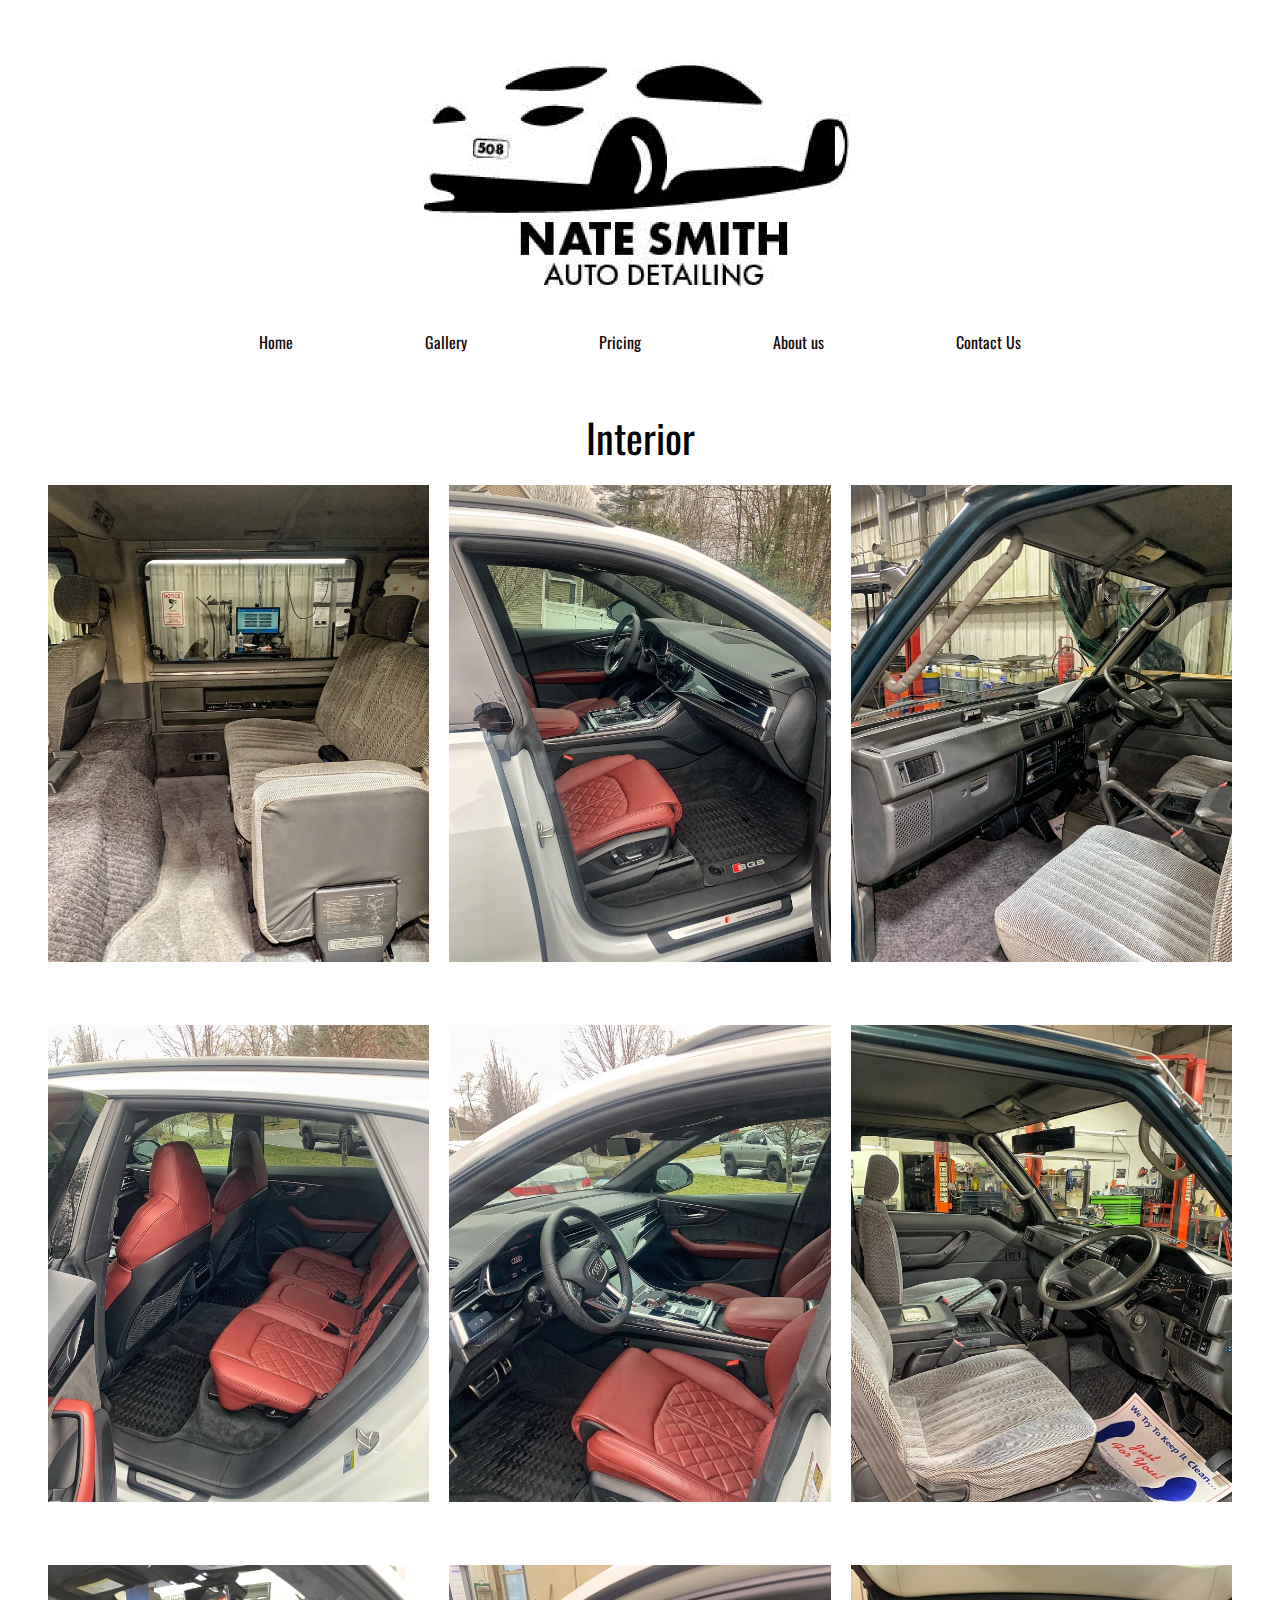
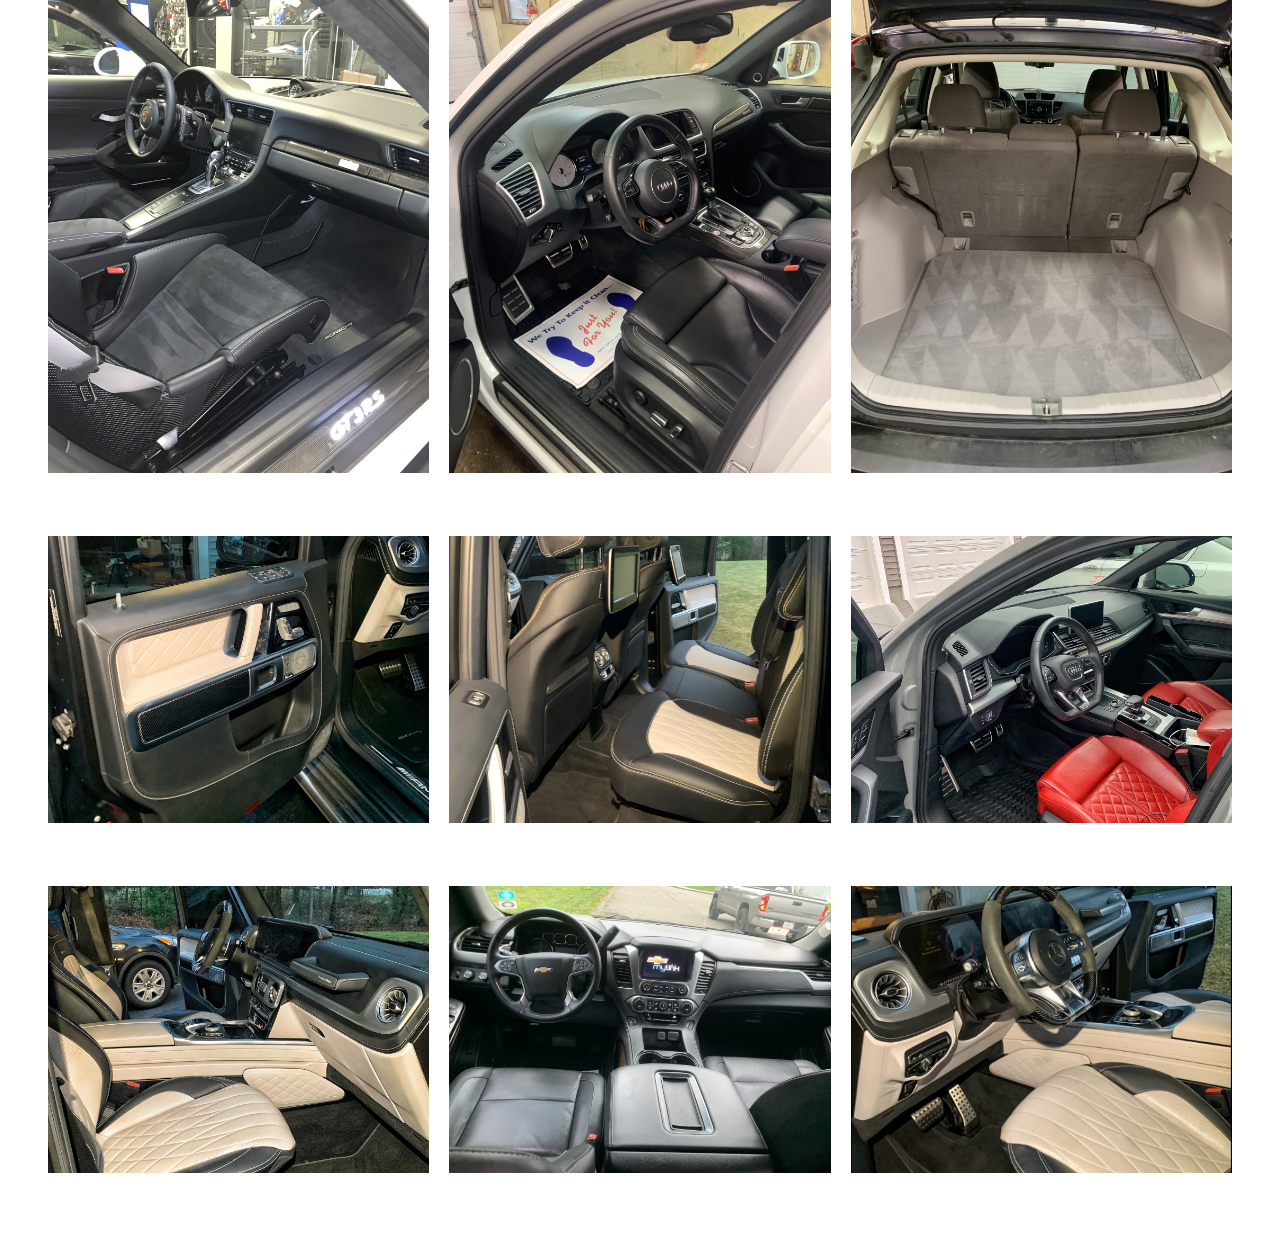
<file: moreInt.html>
<!DOCTYPE html>
<html lang="en">
<head>
    <meta charset="UTF-8">
    <meta http-equiv="X-UA-Compatible" content="IE=edge">
    <meta name="viewport" content="width=device-width, initial-scale=1.0">
    <title>Gallery</title>
    <link rel="stylesheet" href="styleReset.css">
    <link rel="preconnect" href="https://fonts.gstatic.com">
    <link href="https://fonts.googleapis.com/css2?family=Oswald:wght@200;400;600&display=swap" rel="stylesheet">

    <link rel="stylesheet" href="more.css">
</head>
<header>
     
    <div class="toggle"></div>
    <div class="navigation">
      <ul>
        <li><a href="index.html">Home</a></li>
        <li><a href="gallery.html">Gallery</a></li>
        <li><a href="pricing.html">Pricing</a></li>
        <li><a href="aboutUs.html">About Us</a></li>
        <li><a href="reviews.html">Reviews</a></li>
        <li><a href="contactUs.html">Contact Us</a></li>
        
      </ul>
  
    </div>
    <script src="script.js"></script>
  </header>
<div class="topper">
    <img src="image/carcapture.PNG" alt="">
 </div>
<nav>
    <a href="index.html">Home</a>
    <a href="gallery.html">Gallery</a>
    <a href="pricing.html">Pricing</a>
    <a href="aboutUs.html">About us</a>
    <a href="contactUs.html">Contact Us</a>
</nav>
<section class = "product-list">
    

    <h2> Interior </h2>
    <div class="product-container2">
        <div class="card"> 
            
                <div class="image">
                    <img src= "image/interior/i1.jpg" alt="">
                </div>  
         </div>


         <div class="card"> 
            
            <div class="image">
                <img src= "image/interior/i2.jpg" alt="">
            </div>  
     </div>

     <div class="card"> 
            
        <div class="image">
            <img src= "image/interior/i3.jpg" alt="">
        </div>  
 </div>

 <div class="card"> 
            
    <div class="image">
        <img src= "image/interior/i4.jpg" alt="">
    </div>  
</div>

<div class="card"> 
            
    <div class="image">
        <img src= "image/interior/i5.jpg" alt="">
    </div>  
</div>

<div class="card"> 
            
    <div class="image">
        <img src= "image/interior/i6.jpg" alt="">
    </div>  
</div>

<div class="card"> 
            
    <div class="image">
        <img src= "image/interior/i7.jpg" alt="">
    </div>  
</div>

<div class="card"> 
            
    <div class="image">
        <img src= "image/interior/i8.jpg" alt="">
    </div>  
</div>

<div class="card"> 
            
    <div class="image">
        <img src= "image/interior/i9.jpg" alt="">
    </div>  
</div>

<div class="card"> 
            
    <div class="image">
        <img src= "image/interior/w1.jpg" alt="">
    </div>  
</div>

<div class="card"> 
            
    <div class="image">
        <img src= "image/interior/w2.jpg" alt="">
    </div>  
</div>

<div class="card"> 
            
    <div class="image">
        <img src= "image/interior/w3.jpg" alt="">
    </div>  
</div>

<div class="card"> 
            
    <div class="image">
        <img src= "image/interior/w4.jpg" alt="">
    </div>  
</div>

<div class="card"> 
            
    <div class="image">
        <img src= "image/interior/w5.jpg" alt="">
    </div>  
</div>

<div class="card"> 
            
    <div class="image">
        <img src= "image/interior/w6.jpg" alt="">
    </div>  
</div>
        </div>
               
    

</section>

</html>
</file>
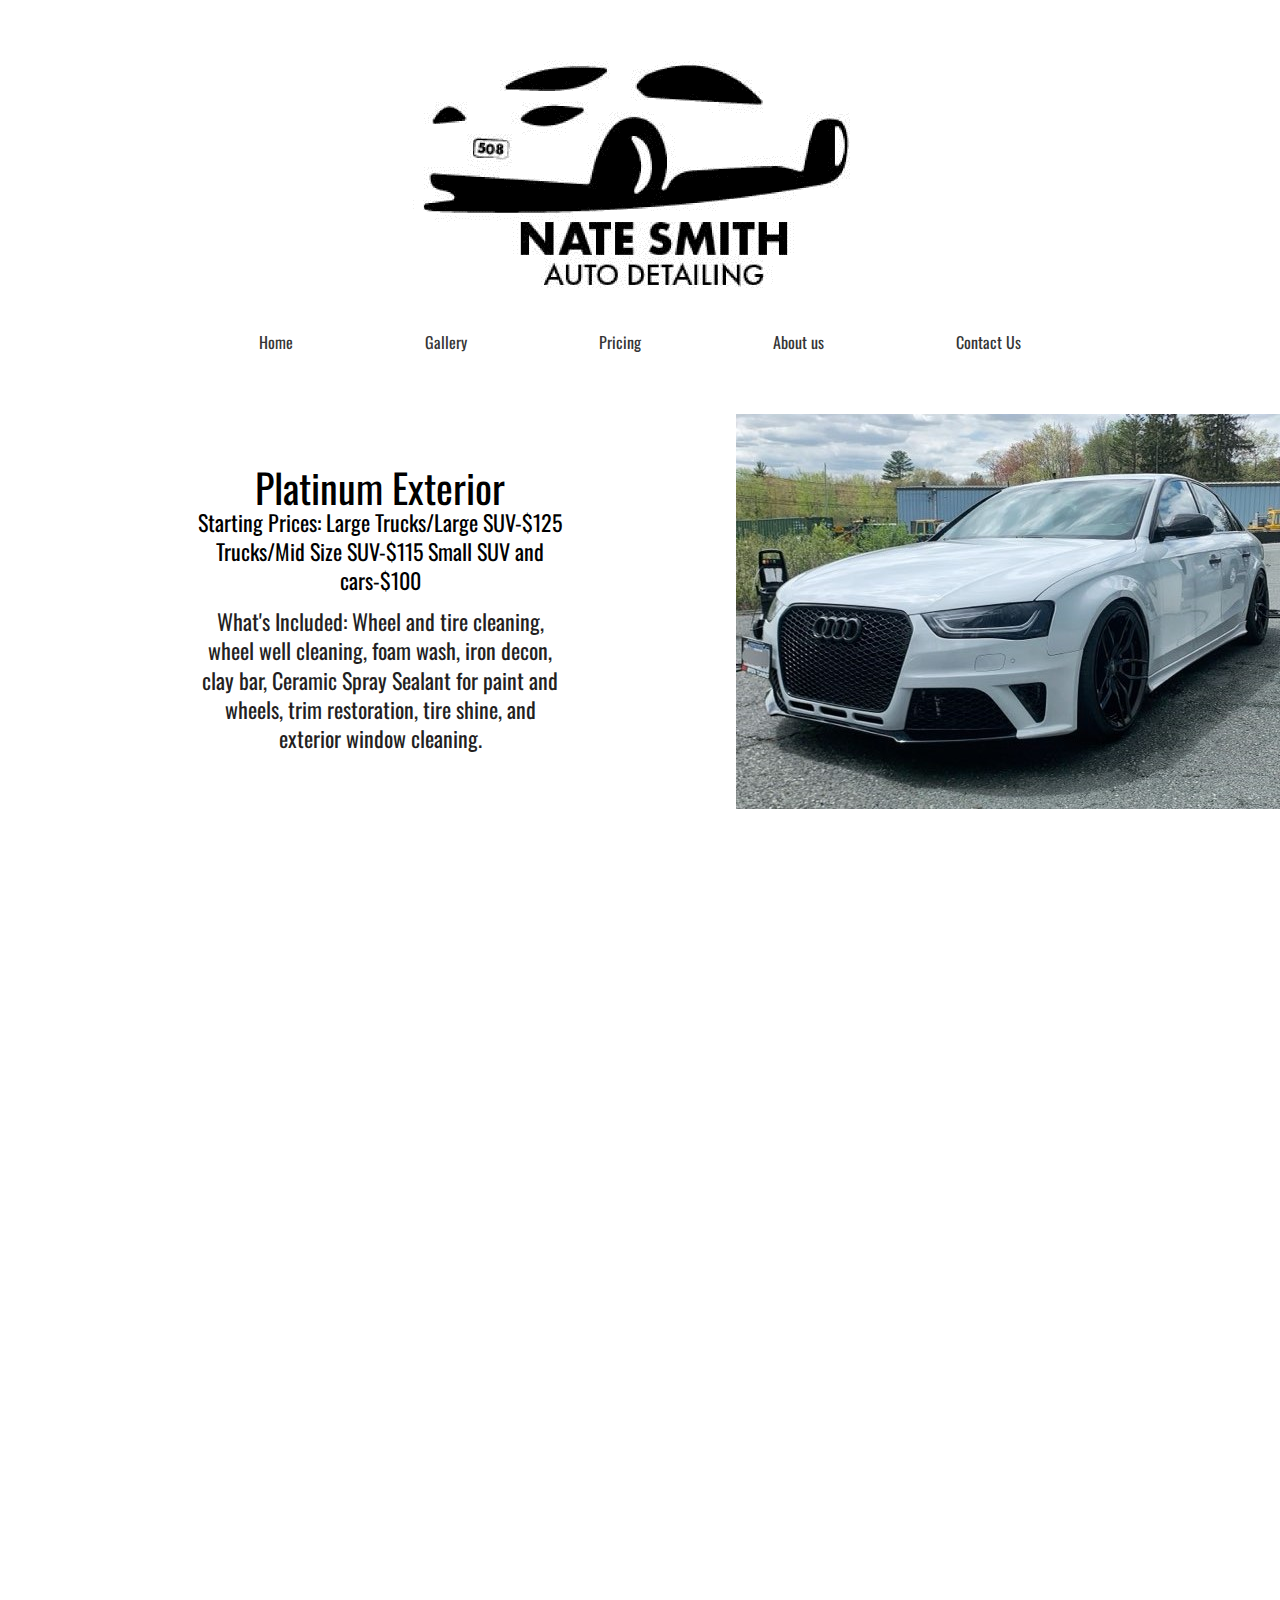
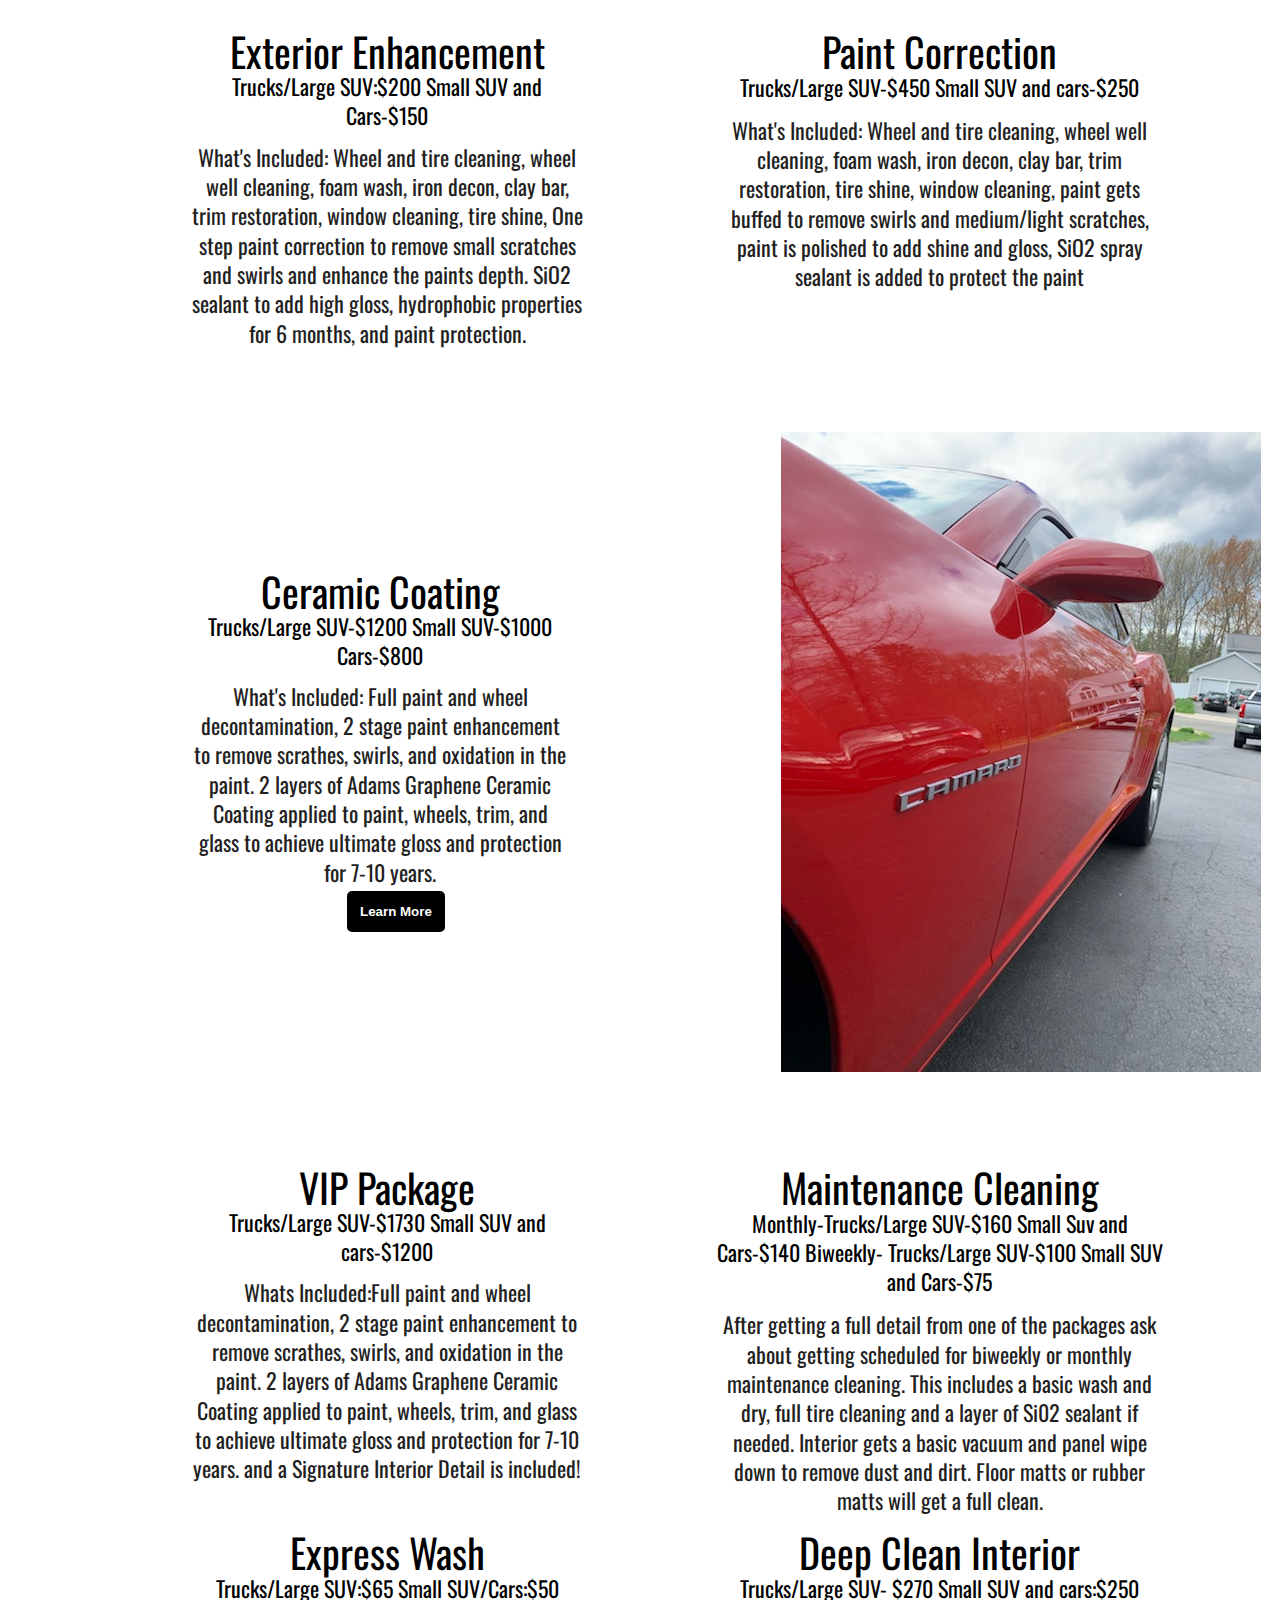
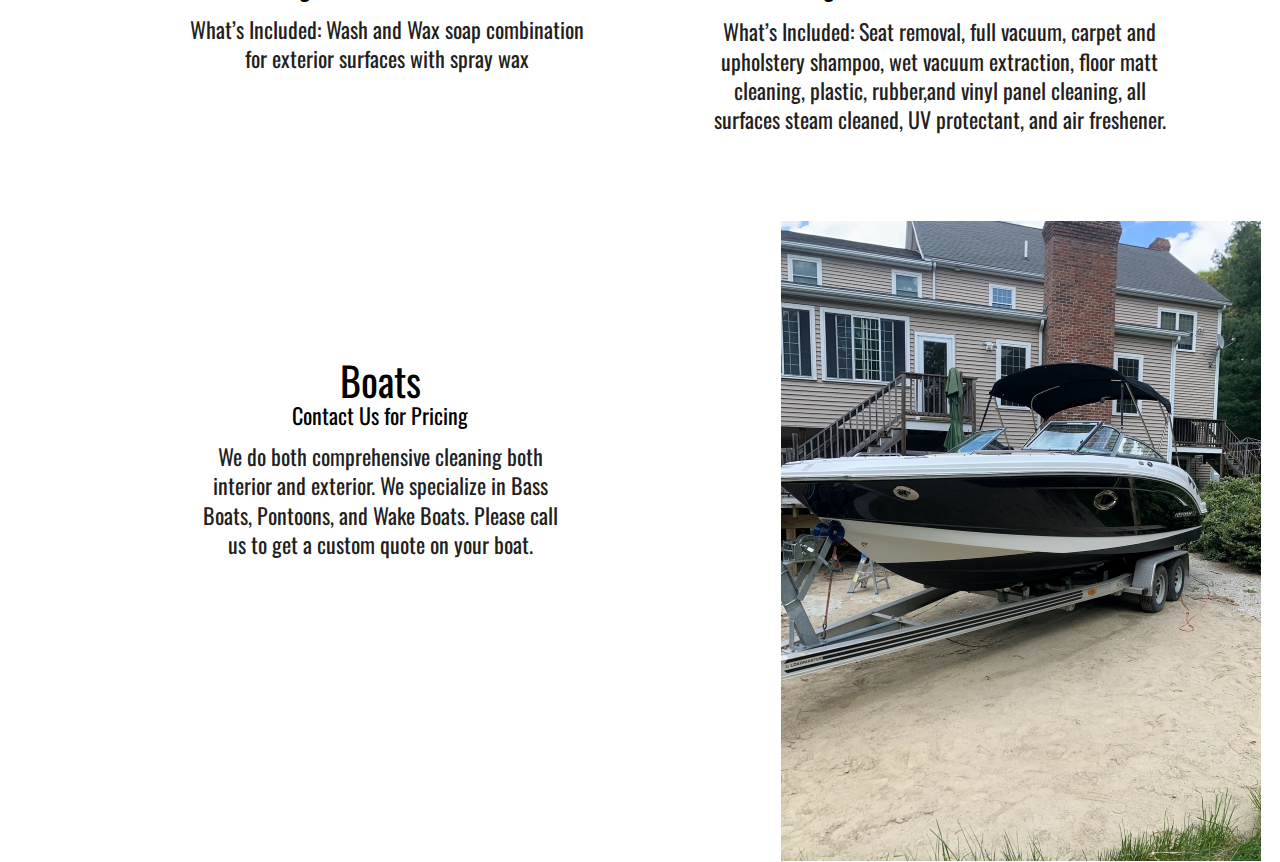
<file: pricing.html>
<!DOCTYPE html>
<html lang="en">
<head>
    <meta charset="UTF-8">
    <meta http-equiv="X-UA-Compatible" content="IE=edge">
    <meta name="viewport" content="width=device-width, initial-scale=1.0">
    <title>Pricing</title>
    <link rel="stylesheet" href="styleReset.css">
    <link rel="preconnect" href="https://fonts.gstatic.com">
    <link href="https://fonts.googleapis.com/css2?family=Oswald:wght@200;400;600&display=swap" rel="stylesheet">
<link href="https://fonts.googleapis.com/css2?family=Questrial&display=swap" rel="stylesheet">
    <link rel="stylesheet" href="pricingStyle.css">
</head>
<header>
     
    <div class="toggle"></div>
    <div class="navigation">
      <ul>
        <li><a href="index.html">Home</a></li>
        <li><a href="gallery.html">Gallery</a></li>
        <li><a href="pricing.html">Pricing</a></li>
        <li><a href="aboutUs.html">About Us</a></li>
        <li><a href="reviews.html">Reviews</a></li>
        <li><a href="contactUs.html">Contact Us</a></li>
      </ul>
  
    </div>
    <script src="script.js"></script>
  </header>

<div class="topper">
    <img src="image/carcapture.PNG" alt="">
 </div>


<nav>
    <a href="index.html">Home</a>
    <a href="gallery.html">Gallery</a>
    <a href="pricing.html">Pricing</a>
    <a href="aboutUs.html">About us</a>
    <a href="contactUs.html">Contact Us</a>
</nav>

<main>
    <div class="pc">
    <section id="section-right">
        <div class="moving">
            <div class="intPic">
    <img src="image/cropedaudi.jpg" alt="">
</div>
<div class="container reveal">
<div class="intPic2">

    <img src="image/eee.jpg" alt="">
</div>
</div>

</div>
    </section>

<section id="section-left"> 
    
        <div class="PlatI">
        <div class="bodyText"> 
         <h3>Platinum Exterior</h3>  
         <h4> Starting Prices: Large Trucks/Large SUV-$125 Trucks/Mid Size SUV-$115 Small SUV and cars-$100</h4>
            <h2>What's Included: Wheel and tire cleaning, wheel well cleaning, foam wash, iron decon, clay bar, Ceramic Spray Sealant for paint and wheels, trim restoration, tire shine, and exterior window cleaning.
            </h2>
        </div>
    </div>
    <div class="container reveal">
    <div class="PlatE">
        <div class="bodyText"> 
       <h3>Signature Interior</h3>  
            <h4> Starting Prices: Large Trucks/ Large SUV-$150 Trucks/Mid Size SUV-$115 Small SUV and cars-$100</h4>
               <h2>What’s Included: Floor matt cleaning and protectant, dry vacuum carpets and seats, leather seat cleaning, plastic, rubber, and leather panels, leather conditioner, UV plastic protectant, window cleaning, and air freshener <br> <br> Add on Shampoo Carpets/Seats:
                   <br>
                   Small:$80
                   <br>
                   Medium:$100
                   <br>
                   Large:$120
               </h2>
        </div>
    </div>
</div>
</section>

<div class="nonpic">
    <div class="enhance">
        <div class="bodyText"> 
         <h3>Exterior Enhancement</h3>  
         <h4>  Trucks/Large SUV:$200 Small SUV and Cars-$150</h4>
            <h2>What's Included: Wheel and tire cleaning, wheel well cleaning, foam wash, iron decon, clay bar, trim restoration, window cleaning, tire shine, One step paint correction to remove small scratches and swirls and enhance the paints depth. SiO2 sealant to add high gloss,  hydrophobic properties for 6 months, and paint protection.
            </h2>
        </div>
    </div>


    <div class="paint">
        <div class="bodyText"> 
         <h3>Paint Correction</h3>  
         <h4> Trucks/Large SUV-$450 Small SUV and cars-$250        </h4>
            <h2>What's Included: Wheel and tire cleaning, wheel well cleaning, foam wash, iron decon, clay bar,  trim restoration, tire shine, window cleaning, paint gets buffed to remove swirls and medium/light scratches, paint is polished to add shine and gloss, SiO2 spray sealant is added to protect the paint
            </h2>
        </div>
    </div>
</div>

<section id="section-right2">
    <div class="moving2">
    <img src="image/IMG_41091 (2).jpg" alt="">
</div>
</section>

<section id="section-left2"> 
    <div class="coating">
        <div class="bodyText"> 
         <h3>Ceramic Coating</h3>  
         <h4> Trucks/Large SUV-$1200 Small SUV-$1000 Cars-$800    </h4>
            <h2>What's Included: Full paint and wheel decontamination, 2 stage paint enhancement to remove scrathes, swirls, and oxidation in the paint. 2 layers of Adams Graphene Ceramic Coating applied to paint, wheels, trim, and glass to achieve ultimate gloss and protection for 7-10 years.
            </h2>
        </div>
        <div class="buy-button">
            <form action="ceramic.html" method="get">
            <button type = "submit">Learn More</button>
        </form>
        </div>
    </div>
</section>

<div class="nonpic">
    <div class="vip">
        <div class="bodyText"> 
         <h3>VIP Package</h3>  
         <h4> Trucks/Large SUV-$1730 Small SUV and cars-$1200        </h4>
            <h2> Whats Included:Full paint and wheel decontamination, 2 stage paint enhancement to remove scrathes, swirls, and oxidation in the paint. 2 layers of Adams Graphene Ceramic Coating applied to paint, wheels, trim, and glass to achieve ultimate gloss and protection for 7-10 years. and a Signature Interior Detail is included!
            </h2>
        </div>
    </div>
    <div class="maintC">
        <div class="bodyText"> 
         <h3>Maintenance Cleaning</h3>  
         <h4> Monthly-Trucks/Large SUV-$160 Small Suv and Cars-$140  Biweekly- Trucks/Large SUV-$100 Small SUV and Cars-$75             </h4>
            <h2>After getting a full detail from one of the packages ask about getting scheduled for biweekly or monthly maintenance cleaning. This includes a basic wash and dry, full tire cleaning and a layer of Si02 sealant if needed. Interior gets a basic vacuum and panel wipe down to remove dust and dirt. Floor matts or rubber matts will get a full clean.
            </h2>
        </div>
    </div>
</div> 

<div class="nonpic">
    <div class="vip">
        <div class="bodyText"> 
         <h3>Express Wash</h3>  
         <h4> Trucks/Large SUV:$65 Small SUV/Cars:$50       </h4>
            <h2>What’s Included: Wash and Wax soap combination for exterior surfaces with spray wax 
            </h2>
        </div>
    </div>
    <div class="maintC">
        <div class="bodyText"> 
         <h3>Deep Clean Interior</h3>  
         <h4> Trucks/Large SUV- $270 Small SUV and cars:$250        </h4>
            <h2>What’s Included: Seat removal, full vacuum, carpet and upholstery shampoo, wet vacuum extraction, floor matt cleaning, plastic, rubber,and vinyl panel cleaning, all surfaces steam cleaned, UV protectant, and air freshener. 

            </h2>
        </div>
    </div>
</div> 


    <section id="section-right22">
        <div class="moving2">
        <img src="image/boat.jpg" alt="">
    </div>
    </section>
    
    <section id="section-left22"> 
        <div class="coating">
            <div class="bodyText"> 
             <h3>Boats</h3>  
             <h4> Contact Us for Pricing        </h4>
                <h2> We do both comprehensive cleaning both interior and exterior. We specialize in Bass Boats, Pontoons, and Wake Boats. Please call us to get a custom quote on your boat. 
                </h2>
            </div>
          
            </div>
        
    </section>
  
</div>

</main>









<div class="mobile">

    
    <div class="PlatI1">
        <div class="bodyText"> 
         <h3>Platinum Exterior</h3>  
         <h4> Starting Prices: Large Trucks/Large SUV-$125 Trucks/Mid Size SUV-$115 Small SUV and cars-$100</h4>
            <h2>What's Included: Wheel and tire cleaning, wheel well cleaning, foam wash, iron decon, clay bar, Ceramic Spray Sealant for paint and wheels, trim restoration, tire shine, and exterior window cleaning.
            </h2>
        </div>
    </div>
    <div class="PlatE1">
        <div class="bodyText"> 
        <h3>Signature Interior</h3>  
            <h4> Starting Prices: Large Trucks/ Large SUV- $150 Trucks/Mid Size SUV-$115* Small SUV and cars-$100</h4>
               <h2>What’s Included: Floor matt cleaning and protectant, dry vacuum carpets and seats, leather seat cleaning, plastic, vinyl, and leather panels, leather conditioner, UV plastic protectant, interior window cleaning, and air freshener <br> <br> Add on Shampoo Carpets:
                   <br>
                   Small:$80
                   <br>
                   Medium:$100
                   <br>
                   Large:$120
               </h2>
        </div>
    </div>

    <div class="container reveal">

    <div class="enhance1">
        <div class="bodyText"> 
         <h3>Exterior Enhancement</h3>  
         <h4>  Trucks/Large SUV:$200 Small SUV and Cars-$150</h4>
            <h2>What's Included: Wheel and tire cleaning, wheel well cleaning, foam wash, iron decon, clay bar, trim restoration, window cleaning, tire shine, One step paint correction to remove small scratches and swirls and enhance the paints depth. SiO2 sealant to add high gloss,  hydrophobic properties for 6 months, and paint protection.
            </h2>
        </div>
    </div>


    <div class="paint1">
        <div class="bodyText"> 
         <h3>Paint Correction</h3>  
         <h4> Trucks/Large SUV-$450 Small SUV/Cars-$250        </h4>
            <h2>What's Included: Wheel and tire cleaning, wheel well cleaning, foam wash, iron decon, clay bar,  trim restoration, tire shine, window cleaning, paint gets buffed to remove swirls and medium/light scratches, paint is polished to add shine and gloss, SiO2 spray sealant is added to protect the paint
            </h2>
        </div>
    </div>
</div>
    <div class="container reveal">

    <div class="coating1">
        <div class="bodyText"> 
         <h3>Ceramic Coating</h3>  
         <h4> Trucks/Large SUV-$1200 Small SUV-$1000 Cars-$800     </h4>
            <h2>What's Included: Full paint and wheel decontamination, 2 stage paint enhancement to remove scrathes, swirls, and oxidation in the paint. 2 layers of Adams Graphene Ceramic Coating applied to paint, wheels, trim, and glass to achieve ultimate gloss and protection for 7-10 years.
            </h2>
        </div>
        <div class="buy-button">
            <form action="ceramic.html" method="get">
            <button type = "submit">Learn More</button>
        </form>
        </div>
    </div>



    <div class="vip1">
        <div class="bodyText"> 
         <h3>VIP Package</h3>  
         <h4> Trucks/Large SUV-$1730 Small SUV and cars-$1200       </h4>
            <h2> Full paint and wheel decontamination, 2 stage paint enhancement to remove scrathes, swirls, and oxidation in the paint. 2 layers of Adams Graphene Ceramic Coating applied to paint, wheels, trim, and glass to achieve ultimate gloss and protection for 7-10 years.
            </h2>
        </div>
    </div>
    <div class="maintC1">
        <div class="bodyText"> 
         <h3>Maintenance Cleaning</h3>  
         <h4> Monthly-Trucks/Large SUV-$160 Small Suv and Cars-$140  Biweekly- Trucks/Large SUV-$100 Small SUV and Cars-$75             </h4>
            <h2>After getting a full detail from one of the packages ask about getting scheduled for biweekly or monthly maintenance cleaning. This includes a basic wash and dry, full tire cleaning and a layer of Si02 sealant if needed. Interior gets a basic vacuum and panel wipe down to remove dust and dirt. Floor matts or rubber matts will get a full clean.
            </h2>
        </div>
    </div>

    <div class="vip1">
        <div class="bodyText"> 
            <h3>Express Wash</h3>  
            <h4> Trucks/Large SUV:$65 Small SUV/Cars:$50       </h4>
               <h2>What’s Included: Wash and Wax soap combination for exterior surfaces with spray wax 
               </h2>
        </div>
    </div>


    <div class="maintC1">
        <div class="bodyText"> 
         <h3>Deep Clean Interior</h3>  
         <h4> Trucks/Large SUV- $270 Small SUV and cars:$250        </h4>
            <h2>What’s Included: Seat removal, full vacuum, carpet and upholstery shampoo, wet vacuum extraction, floor matt cleaning, plastic, rubber,and vinyl panel cleaning, all surfaces steam cleaned, UV protectant, and air freshener. 

            </h2>
        </div>
    </div>
    <div class="coating1">
        <div class="bodyText"> 
         <h3>Boats</h3>  
         <h4> Contact Us for Pricing        </h4>
            <h2> We do both comprehensive cleaning both interior and exterior. We specialize in Bass Boats, Pontoons, and Wake Boats. Please call us to get a custom quote on your boat. 
            </h2>
        </div>
      
        </div>
   </div>

</div>   
<script type="text/javascript">
    window.addEventListener('scroll', reveal);

    function reveal(){
      var reveals = document.querySelectorAll('.reveal');

      for(var i = 0; i < reveals.length; i++){

        var windowheight = window.innerHeight;
        var revealtop = reveals[i].getBoundingClientRect().top;
        var revealpoint = 150;

        if(revealtop < windowheight - revealpoint){
          reveals[i].classList.add('active');
        }
        else{
          reveals[i].classList.remove('active');
        }
      }
    }
    </script>
</html>
</file>
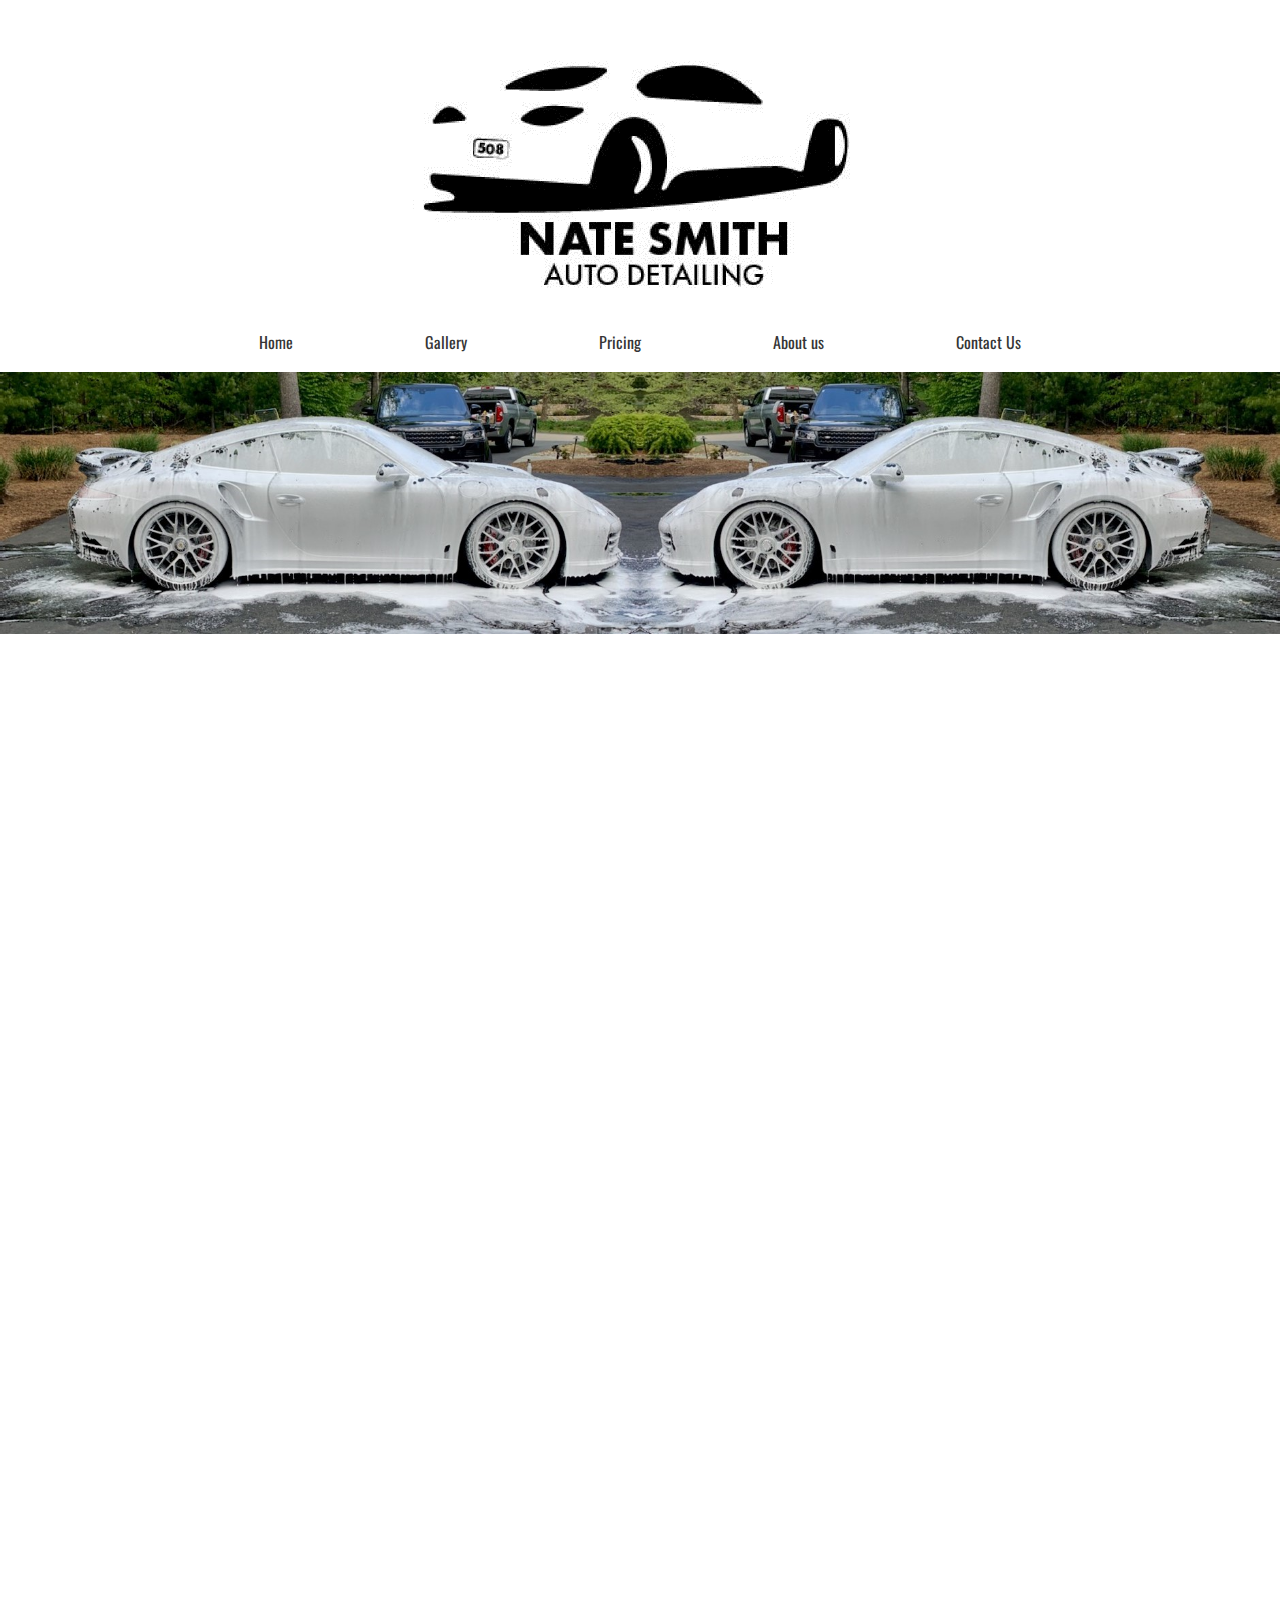
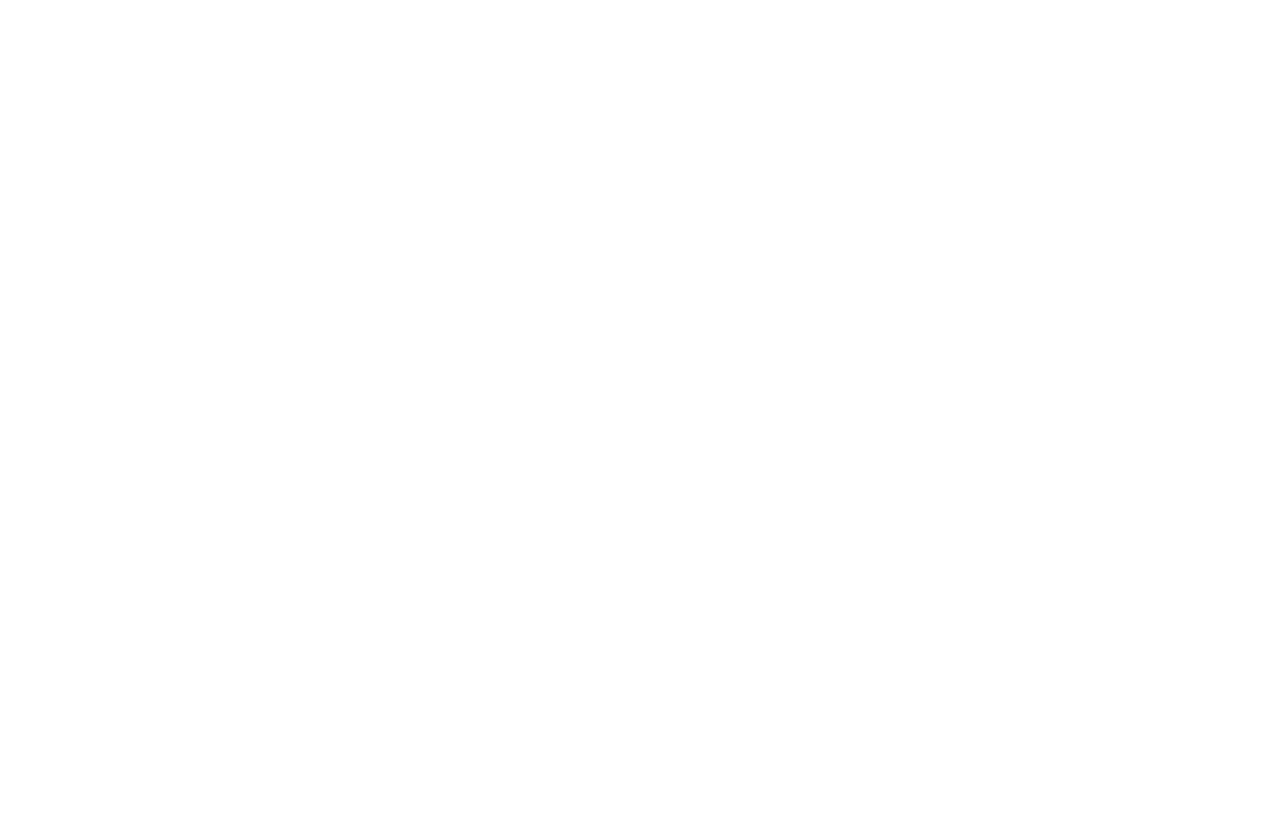
<file: reviews.html>
<!DOCTYPE html>
<html lang="en">
<head>
    <meta charset="UTF-8">
    <meta http-equiv="X-UA-Compatible" content="IE=edge">
    <meta name="viewport" content="width=device-width, initial-scale=1.0">
    <title>Pricing</title>
    <link rel="stylesheet" href="styleReset.css">
    <link rel="preconnect" href="https://fonts.gstatic.com">
    <link href="https://fonts.googleapis.com/css2?family=Oswald:wght@200;400;600&display=swap" rel="stylesheet">
<link href="https://fonts.googleapis.com/css2?family=Questrial&display=swap" rel="stylesheet">
    <link rel="stylesheet" href="reviewsStyle.css">
</head>
<header>
     
    <div class="toggle"></div>
    <div class="navigation">
      <ul>
        <li><a href="index.html">Home</a></li>
        <li><a href="gallery.html">Gallery</a></li>
        <li><a href="pricing.html">Pricing</a></li>
        <li><a href="aboutUs.html">About Us</a></li>
        <li><a href="reviews.html">Reviews</a></li>
        <li><a href="contactUs.html">Contact Us</a></li>
      </ul>
  
    </div>
    <script src="script.js"></script>
  </header>

<div class="topper">
    <img src="image/carcapture.PNG" alt="">
 </div>


<nav>
    <a href="index.html">Home</a>
    <a href="gallery.html">Gallery</a>
    <a href="pricing.html">Pricing</a>
    <a href="aboutUs.html">About us</a>
    <a href="contactUs.html">Contact Us</a>
</nav>



<main>

    <section id="section-right">
        <div class="imager">
            <img src="image/retryF.jpg" alt="">
        
        </div>
        </section>
        <section id="section-left">
            <div class="imager">
            <img src="image/retry.jpg" alt="">
        </div>
        </section>


   <div class="embeds pc">
<iframe src="https://www.facebook.com/plugins/post.php?href=https%3A%2F%2Fwww.facebook.com%2Fchrissybits%2Fposts%2F10100824620536043&show_text=true&width=500" width="750" height="200" style="border:none;overflow:hidden" scrolling="no" frameborder="0" allowfullscreen="true" allow="autoplay; clipboard-write; encrypted-media; picture-in-picture; web-share"></iframe>
</div>
 
    <div class="embeds pc">
        <iframe src="https://www.facebook.com/plugins/post.php?href=https%3A%2F%2Fwww.facebook.com%2Frandy.manyak%2Fposts%2F10217135811781479&width=750&show_text=true&height=174&appId" width="750" height="200" style="border:none;overflow:hidden" scrolling="no" frameborder="0" allowfullscreen="true" allow="autoplay; clipboard-write; encrypted-media; picture-in-picture; web-share"></iframe>
    </div>
    <div class="embeds pc">
        <iframe src="https://www.facebook.com/plugins/post.php?href=https%3A%2F%2Fwww.facebook.com%2Ftony.hicks.921%2Fposts%2F10217617510741959&width=750&show_text=true&height=149&appId" width="750" height="200" style="border:none;overflow:hidden" scrolling="no" frameborder="0" allowfullscreen="true" allow="autoplay; clipboard-write; encrypted-media; picture-in-picture; web-share"></iframe>
    </div>  <div class="embeds pc">
        <iframe src="https://www.facebook.com/plugins/post.php?href=https%3A%2F%2Fwww.facebook.com%2Fpattycake57%2Fposts%2F10226662484567835&width=750&show_text=true&height=187&appId" width="750" height="200" style="border:none;overflow:hidden" scrolling="no" frameborder="0" allowfullscreen="true" allow="autoplay; clipboard-write; encrypted-media; picture-in-picture; web-share"></iframe>
    </div>  <div class="embeds pc">
        <iframe src="https://www.facebook.com/plugins/post.php?href=https%3A%2F%2Fwww.facebook.com%2Fjohn.lund.3956%2Fposts%2F10157795268276080&show_text=true&width=500" width="750" height="200" style="border:none;overflow:hidden" scrolling="no" frameborder="0" allowfullscreen="true" allow="autoplay; clipboard-write; encrypted-media; picture-in-picture; web-share"></iframe>
    </div>   <div class="embeds pc">
        <iframe src="https://www.facebook.com/plugins/post.php?href=https%3A%2F%2Fwww.facebook.com%2Fsam.schwartz.961556%2Fposts%2F237516097828401&show_text=true&width=500" width="750" height="200" style="border:none;overflow:hidden" scrolling="no" frameborder="0" allowfullscreen="true" allow="autoplay; clipboard-write; encrypted-media; picture-in-picture; web-share"></iframe>
    </div>   <div class="embeds pc">
        <iframe src="https://www.facebook.com/plugins/post.php?href=https%3A%2F%2Fwww.facebook.com%2Fpermalink.php%3Fstory_fbid%3D1394344340918650%26id%3D100010292911559&show_text=true&width=500" width="750" height="200" style="border:none;overflow:hidden" scrolling="no" frameborder="0" allowfullscreen="true" allow="autoplay; clipboard-write; encrypted-media; picture-in-picture; web-share"></iframe>
    </div>   <div class="embeds pc">
        <iframe src="https://www.facebook.com/plugins/post.php?href=https%3A%2F%2Fwww.facebook.com%2Fben.weldon.710%2Fposts%2F863422514190750&show_text=true&width=500" width="750" height="200" style="border:none;overflow:hidden" scrolling="no" frameborder="0" allowfullscreen="true" allow="autoplay; clipboard-write; encrypted-media; picture-in-picture; web-share"></iframe>
    </div>  
   
   

</main>








</html>
</file>
<file: aboutUsStyle.css>
body{
    
    background-color: white;
    background-size: cover;
    background-repeat: no-repeat;
    background-position: center;
    }

 
   

html {
    font-family: 'Oswald', sans-serif;
}
.topper {
    display: flex;
  justify-content: center;
}
nav a {
    
    text-decoration:double;
    color: rgb(63, 63, 63);
    padding-left: 4em;
    padding-right: 4em;
    opacity: 1;
    position: relative;
    
}
nav a::before {
    content: '';
    display: block;
    height: 5px;
    background: black;
    position: absolute;
    top: -.75em;
    left: 0;
    right: 0;
    transform: scale(0, 1);
    transition: transform ease-in-out 250ms;
  }
  
  nav a:hover::before {
    transform: scale(1,1);
  }
nav {
    background-color: white;
    text-align: center;
    padding-top: 1.5%;
    padding-bottom: 1.5%;
    padding-right: 0%;      
}

.imager {
    display: flex;
  justify-content: center;
}

 h6 {
text-align: center;
padding-top: 1%;
line-height: 22pt;
}
.grid {
  display:grid;
    grid-template-columns: 1fr 1fr;
    grid-column-gap: 0;
    grid-row-gap: 20%;
}
.embed {
   
    padding-left: 25%;
    padding-bottom: 10%;
    padding-right: 5%;
    padding-top: 5%;
}

.bodyText{
    color: rgb(70, 70, 70);
    font-size: 22px;
    max-width: 75%;
    line-height: 22pt;
    overflow: hidden;
    padding: 1em;
    border-radius: 10px;
    text-align: center;
    
}

.mover h1 {
    padding-top: 20%;
    padding-right: 40%;
    
}

.reveal{
  position: relative;
  transform: translateY(150px);
  opacity: 0;
  transition: all 2s ease;
}

.reveal.active{
  transform: translateY(0px);
  opacity: 1;
}

h3 {
    font-size: 40px;
    text-align: center;
    padding-bottom: 3.5%;
    
}

.photoAbout {
    float:left;
    padding-left: 8%;
}

main {
    padding-top: 2.5%;
}

:root {
    --primary-color: #000000;
    
  }
  
  .btn:hover {
    transform: scale(0.98);
  }
  
  .logo {
    position: absolute;
    top: 30px;
    left: 100px;
    font-size: 2rem;
    font-weight: 700;
    z-index: 20;
  }
  
  /* TOGGLE */
  .toggle {
    position: fixed;
    top: 0;
    right: 0;
    width: 60px;
    height: 60px;
    background: var(--primary-color) url(image/menu.png);
    background-size: 30px;
    background-position: center;
    background-repeat: no-repeat;
    z-index: 20;
    cursor: pointer;
  }
  
  .toggle.active {
    background: var(--primary-color) url(image/close.png);
    background-size: 25px;
    background-position: center;
    background-repeat: no-repeat;
  }
  
  /* NAVIGATION */
  .navigation {
    position: fixed;
    top: 0;
    left: 100%;
    width: 100%;
    height: 100%;
    background-color: rgb(255, 255, 255);
    z-index: 15;
    display: flex;
    justify-content: center;
    align-items: center;
  }
  
  .navigation.active {
    left: 0;
  }
  
  .navigation ul {
    position: relative;
  }
  
  .navigation ul li {
    position: relative;
    list-style: none;
    text-align: center;
    padding-top: 20%;
    padding-bottom: 20%;
  }
  
  .navigation ul li a {
    font-size: 2.2rem;
    color: #111;
    text-decoration: none;
    font-weight: 300;
    
  }
  
  .navigation ul li a:hover {
    color: var(--primary-color);
  }
  
  
  footer{ 
     
    display: flex;
    justify-content: center;
    text-align: center;
    bottom: 0px; 
    width: 100%;
    padding-bottom: 5%;
   
  } 
  
  @media (min-width: 1100px) {
  .toggle {
      display: none;
  }
  }
  
  @media (max-width: 1100px) {
      nav {
          display: none;
      }
  
      .embed {
          display: none;
      }
  .bodyText {
      color: rgb(61, 61, 61);
      font-size: 1rem;
      max-width: 90%;
      overflow: hidden;
      padding: 1em;
      border-radius: 10px;
      text-align: center;
  }
  
  .topper img {
      width: 100%;
  }
  .mover{
    padding-bottom: 20%;
  }
  .reveal{
    position: relative;
    transform: translateY(100px);
    opacity: 0;
    transition: all 2s ease;
  }
  
  .reveal.active{
    transform: translateY(0px);
    opacity: 1;
  }
  
  .grid {
    display:grid;
      grid-template-columns: 1fr;
      grid-column-gap: 0;
      grid-row-gap: 0%;
  }



  }
</file>
<file: ceramicStyle.css>
body{
    
    background-color: white;
    background-size: cover;
    background-repeat: no-repeat;
    background-position: center;
    }

 
   

html {
    font-family: 'Oswald', sans-serif;
}
.topper {
    display: flex;
  justify-content: center;
  
}

nav a {
    
    text-decoration:double;
    color: rgb(53, 53, 53);
    padding-left: 4em;
    padding-right: 4em;
    opacity: 1;
    position: relative;
    
}
nav a::before {
    content: '';
    display: block;
    height: 5px;
    background: black;
    position: absolute;
    top: -.75em;
    left: 0;
    right: 0;
    transform: scale(0, 1);
    transition: transform ease-in-out 250ms;
  }
  
  nav a:hover::before {
    transform: scale(1,1);
  }
nav {
    background-color: #ffffffd2;
    text-align: center;
    padding-top: 1.5%;
    padding-bottom: 1.5%;
    padding-right: 0%;      
}
.imager img {
    width:100%;
}
.btn:hover {
    transform: scale(0.98);
  }
  
:root {
    --primary-color: #000000;
    
  }
  .logo {
    position: absolute;
    top: 30px;
    left: 100px;
    font-size: 2rem;
    font-weight: 700;
    z-index: 20;
  }
  
  /* TOGGLE */
  .toggle {
    position: fixed;
    top: 0;
    right: 0;
    width: 60px;
    height: 60px;
    background: var(--primary-color) url(image/menu.png);
    background-size: 30px;
    background-position: center;
    background-repeat: no-repeat;
    z-index: 20;
    cursor: pointer;
  }
  
  .toggle.active {
    background: var(--primary-color) url(image/close.png);
    background-size: 25px;
    background-position: center;
    background-repeat: no-repeat;
  }
  
  /* NAVIGATION */
  .navigation {
    position: fixed;
    top: 0;
    left: 100%;
    width: 100%;
    height: 100%;
    background-color: rgb(255, 255, 255);
    z-index: 15;
    display: flex;
    justify-content: center;
    align-items: center;
  }
  
  .navigation.active {
    left: 0;
  }
  
  .navigation ul {
    position: relative;
  }
  
  .navigation ul li {
    position: relative;
    list-style: none;
    text-align: center;
    padding-top: 20%;
    padding-bottom: 20%;
  }
  
  .navigation ul li a {
    font-size: 2.2rem;
    color: #111;
    text-decoration: none;
    font-weight: 300;
    
  }
  #section-left {
    overflow:hidden;
    background-color: rgba(255, 255, 255, 0.664);
    color: rgb(66, 66, 66);
    padding-bottom: 15%;
    padding-top: 5%;
    display: flex;
    justify-content: center;

}
#section-right {
    padding-top: 10.5%;
    width: 50%;
    float:right;
    
    background-color: rgba(255, 255, 255, 0.664);
    
}
.bodyText {
    color: rgb(61, 61, 61);
    font-size: 1rem;
    max-width: 90%;
    line-height: 36pt;
    overflow: hidden;
    padding: 1em;
    border-radius: 10px;
    text-align: center;
}
  
  .navigation ul li a:hover {
    color: var(--primary-color);
  }
  @media (min-width: 1100px) {
    .mobileOnly {
        display:none;
    }
    .mobile {
        display:none;
    }
.toggle {
    display: none;
}
}



@media (max-width: 1100px) {
    
    nav {
        display: none;
    }

    .embed {
        display: none;
    }

#section-left {
    overflow:hidden;
    background-color: rgba(255, 255, 255, 0.664);
    
    padding-bottom: 0%;
    padding-top: 0;

}

h1 {
  font-size: 1.25rem;
}
#section-right {
    padding-top: 20%;
    width: 0%;
    float:right;
    background-color: rgb(255, 255, 255);
    display: none;
    
}
body img {
    width: 100%;
}
}
</file>
<file: contactUs.css>
body{
    
  background-color: white;
  background-size: cover;
  background-repeat: no-repeat;
  background-position: center;
  }


 

html {
  font-family: 'Oswald', sans-serif;
}
.topper {
  display: flex;
justify-content: center;

}

.contact {
  padding-bottom: 3%;
}

nav a {
  
  text-decoration:double;
  color: rgb(53, 53, 53);
  padding-left: 4em;
  padding-right: 4em;
  opacity: 1;
  position: relative;
  
}
nav a::before {
  content: '';
  display: block;
  height: 5px;
  background: black;
  position: absolute;
  top: -.75em;
  left: 0;
  right: 0;
  transform: scale(0, 1);
  transition: transform ease-in-out 250ms;
}

nav a:hover::before {
  transform: scale(1,1);
}
nav {
  background-color: #ffffffd2;
  text-align: center;
  padding-top: 1.5%;
  padding-bottom: 1.5%;
  padding-right: 0%;      
}
.imager img {
  width:100%;
}
#section-left {
  overflow:hidden;
  background-color: rgba(255, 255, 255, 0.664);
  color: rgb(26, 26, 26);
  padding-bottom: 15%;
  padding-top: 15%;
  padding-left: 4%;
  

}
#section-right {
  padding-top: 13%;
  width: 50%;
  float:right;
  background-color: rgba(255, 255, 255, 0.664);
  
}

#section-leftt {
  overflow:hidden;
  background-color: rgba(255, 255, 255, 0.664);
  color: rgb(26, 26, 26);

 

}
#section-rightt {
  width: 50%;
  float:right;
  background-color: rgba(255, 255, 255, 0.664);
  
}
#section-left1 {
  overflow:hidden;
  background-color: rgba(255, 255, 255, 0.664);
  color: aliceblue; 

}
#section-right1 {
  width: 50%;
  float:right;
  background-color: rgba(255, 255, 255, 0.664);
  
}
#section-left11 {
  padding-top: 5%;
  overflow:hidden;
  background-color: rgba(255, 255, 255, 0.664);
  color: aliceblue; 

}
#section-right11 {
  padding-top: 5%;
  width: 50%;
  float:right;
  background-color: rgba(255, 255, 255, 0.664);
  
}

h5 {
  padding-top: 5%;
  color: rgb(0, 0, 0);
  font-size: 2rem;
  padding-left: 10%;
  padding-bottom: 5%;
}
p {  

  font-size: 1.5rem;
  padding-left: 10%;
  padding-top: 3%;
  padding-bottom: 3%;
  line-height: 36pt;
  max-width: 75%;
  color: rgb(47, 47, 47);

}

h2 {
  text-align: center;
  font-size: 3rem;
}

.instagram h2 {
  text-align: center;
  padding-top: 8%;
  font-size: 2rem;
}
main a {
  padding-top: 1%;
  text-decoration: none;
  display: flex;
  justify-content: center;
  font-size: 2rem;
  padding-bottom: 1%;
  color: rgb(44, 48, 100);
}

.instagram p {
  text-align: center;
  padding-top: 1.3%;
  padding-bottom: 1%;
  padding-left: 12%;
  color: rgb(47, 47, 47);
}


h4{
  
  text-align: center;
  color: rgb(47, 47, 47);
  padding-left: 67.5%;
  line-height: 18pt;
}
h6 {
  text-align: center;
  color: rgb(47, 47, 47);
  padding-bottom: 1%;
  padding-left: 67.5%;
  line-height: 18pt;

}

.textCe{
  padding-top: 10%;
}


:root {
  --primary-color: #000000;
  
}

.morepadding {
  padding-bottom: 5%;
}

.btn:hover {
  transform: scale(0.98);
}

.logo {
  position: absolute;
  top: 30px;
  left: 100px;
  font-size: 2rem;
  font-weight: 700;
  z-index: 20;
}

/* TOGGLE */
.toggle {
  position: fixed;
  top: 0;
  right: 0;
  width: 60px;
  height: 60px;
  background: var(--primary-color) url(image/menu.png);
  background-size: 30px;
  background-position: center;
  background-repeat: no-repeat;
  z-index: 20;
  cursor: pointer;
}

.toggle.active {
  background: var(--primary-color) url(image/close.png);
  background-size: 25px;
  background-position: center;
  background-repeat: no-repeat;
}

/* NAVIGATION */
.navigation {
  position: fixed;
  top: 0;
  left: 100%;
  width: 100%;
  height: 100%;
  background-color: rgb(255, 255, 255);
  z-index: 15;
  display: flex;
  justify-content: center;
  align-items: center;
}

.navigation.active {
  left: 0;
}

.navigation ul {
  position: relative;
}

.navigation ul li {
  position: relative;
  list-style: none;
  text-align: center;
  padding-top: 20%;
  padding-bottom: 20%;
}

.navigation ul li a {
  font-size: 2.2rem;
  color: #111;
  text-decoration: none;
  font-weight: 300;
  
}

.navigation ul li a:hover {
  color: var(--primary-color);
}

h3 {
  text-align: center;
  line-height: 18px;
}


.reveal{
  position: relative;
  transform: translateY(50px);
  opacity: 0;
  transition: all 1.5s ease;
}

.reveal.active{
  transform: translateY(0px);
  opacity: 1;
}

@media (min-width: 1100px) {
    .mobileOnly {
        display:none;
    }
.toggle {
    display: none;
}

h5 {
    text-align: center;
    padding: 0;
    padding-top: 5%;
}

.textC p {
    padding: 0%;
  width: 45%;
    text-align: center;
 padding-left: 28%;
    
}

}

@media (max-width: 1100px) {
  .pcOnly {
        display: none;
    }
    
    nav {
        display: none;
    }

    .embed {
        display: none;
    }
.bodyText {
    color: rgb(61, 61, 61);
    font-size: 1rem;
    max-width: 90%;
    
    overflow: hidden;
    padding: 1em;
    border-radius: 10px;
    text-align: center;
}
.reveal{
  position: relative;
  transform: translateY(150px);
  opacity: 0;
  transition: all 1s ease;
}

.reveal.active{
  transform: translateY(0px);
  opacity: 1;
}

.topper img {
    width: 100%;
}




.instagram h2 {
   font-size: 12px
}
#section-leftt {
  overflow:visible;
  background-color: rgba(255, 255, 255, 0.664);
  color: rgb(26, 26, 26);
 
  width: 100%;
 

}
#section-rightt {
  width: 100%;
  float:none;
  background-color: rgba(255, 255, 255, 0.664);
}
.textC {
  display: flex;
  justify-content: center;
  padding-top: 1%;
  padding-bottom: 1%;
}
main h1, h2, h3, h4, h5, h6, .textC p, p, main a {
  font-size: 1.2rem;
  
 padding: 0;
}
.instagram h2 {
  font-size: 2rem;
}

.instagram h2 {
  font-size: 2rem;
}
.instagram a {
  padding-bottom: 10%;
}
h5 {
  padding-top: 25%;
  color: rgb(0, 0, 0);
  padding-left: 0%;
  padding-bottom: 0;
  font-size: 2.5rem;
  text-align: center;
}

.padder{
  padding-top: 10%;
  padding-bottom: 10%;
}

h4 {
  padding-top: 10%;
}



}
</file>
<file: galleryStyle.css>
body{
  
    background-size: cover;
    background-repeat: no-repeat;
    background-position: center;
    }

nav a {
    text-decoration: none;
    color: rgb(248, 248, 248);
    padding-left: 7em;
    padding-right: 7em;
 
}
html {
  font-family: 'Oswald', sans-serif;
}
.containerss {
 
 /* padding-top: 1%;
  padding-bottom: 5%; */
  
 
}


.topper {
  display: flex;
  justify-content: center;
}
nav a {
  
  text-decoration:double;
  color: rgb(17, 8, 8);
  padding-left: 4em;
  padding-right: 4em;
  opacity: 1;
  position: relative;
  
}
nav a::before {
  content: '';
  display: block;
  height: 5px;
  background: black;
  position: absolute;
  top: -.75em;
  left: 0;
  right: 0;
  transform: scale(0, 1);
  transition: transform ease-in-out 250ms;
}

nav a:hover::before {
  transform: scale(1,1);
}
nav {
  background-color: #ffffffd2;
  text-align: center;
  padding-top: 1.5%;
  padding-bottom: 1.5%;
  padding-right: 0%;      
}

.product-list{
  padding: 3em;
 
}

.product-list .card {
  
  border-radius: 10px;
  padding :0em;
  padding-top: 1em;
  padding-bottom: 1em;
  
  text-align: center;
  
}

  .card .title {
    font-size: 18px;
    font-weight: bold;
    color: rgb(0, 0, 0);
    border-radius: 5px;
  }

  .card img {
    max-width: 100%;
  }

  .card .text {
    color: rgb(0, 0, 0);
    text-align: center;
    margin-left: 2em;
    margin-bottom: .5em;
  }




 
  .product-container {
    display:grid;
    grid-template-columns: 1fr 1fr 1fr 1fr;
    grid-column-gap: 20px;
    grid-row-gap: 30px;
  }
  .product-container2 {
    display:grid;
    grid-template-columns: 1fr 1fr 1fr;
    grid-column-gap: 20px;
    grid-row-gap: 30px;
  }




section h2{
  font-size: 40px;
  text-align: center;
  padding-bottom: 1%;
}

section p {
  font-size: 22px;
  padding-top: 20%;
  padding-bottom: 20%;
}


:root {
  --primary-color: #000000;
  
}

.btn:hover {
  transform: scale(0.98);
}

.logo {
  position: absolute;
  top: 30px;
  left: 100px;
  font-size: 2rem;
  font-weight: 700;
  z-index: 20;
}

/* TOGGLE */
.toggle {
  position: fixed;
  top: 0;
  right: 0;
  width: 60px;
  height: 60px;
  background: var(--primary-color) url(image/menu.png);
  background-size: 30px;
  background-position: center;
  background-repeat: no-repeat;
  z-index: 20;
  cursor: pointer;
}

.toggle.active {
  background: var(--primary-color) url(image/close.png);
  background-size: 25px;
  background-position: center;
  background-repeat: no-repeat;
}

/* NAVIGATION */
.navigation {
  position: fixed;
  top: 0;
  left: 100%;
  width: 100%;
  height: 100%;
  background-color: rgb(255, 255, 255);
  z-index: 15;
  display: flex;
  justify-content: center;
  align-items: center;
}

.navigation.active {
  left: 0;
}

.navigation ul {
  position: relative;
}

.navigation ul li {
  position: relative;
  list-style: none;
  text-align: center;
  padding-top: 20%;
  padding-bottom: 20%;
}

.navigation ul li a {
  font-size: 2.2rem;
  color: #111;
  text-decoration: none;
  font-weight: 300;
  
}

.navigation ul li a:hover {
  color: var(--primary-color);
}



.moving {
  display: flex;
  justify-content: center;
}

.button {
       
  border: none;
 color: white;
              padding: 16px 64px;
              text-align: center;
              text-decoration: none;
              display: inline-block;
              font-size: 16px;
              margin: 4px 2px;
              transition-duration: 0.4s;
              cursor: pointer;
      
              
            }
            
            
            .button5 {
            
          background-color: rgb(255, 255, 255);
          color: rgb(0, 0, 0);
          border: 2px solid #555555;
          
          
        }
        
        .button5:hover {
          background-color: #cecece;
          color: rgb(0, 0, 0);
        }


@media (min-width: 1100px) {
.toggle {
    display: none;
}
}

@media (max-width: 1100px) {
    nav {
        display: none;
    }


.bodyText {
    color: rgb(61, 61, 61);
    font-size: 1rem;
    max-width: 90%;
    
    overflow: hidden;
    padding: 1em;
    border-radius: 10px;
    text-align: center;
}

.topper img {
    width: 100%;
}

.product-container {
  display:grid;
  grid-template-columns: 1fr;
  grid-column-gap: 20px;
  grid-row-gap: 30px;
}
.product-container2 {
  display:grid;
  grid-template-columns: 1fr;
  grid-column-gap: 20px;
  grid-row-gap: 30px;
}

}
</file>
<file: more.css>
body{
  
  background-size: cover;
  background-repeat: no-repeat;
  background-position: center;
  }

nav a {
  text-decoration: none;
  color: rgb(248, 248, 248);
  padding-left: 7em;
  padding-right: 7em;

}
html {
font-family: 'Oswald', sans-serif;
}
.containerss {

/* padding-top: 1%;
padding-bottom: 5%; */


}


.topper {
display: flex;
justify-content: center;
}
nav a {

text-decoration:double;
color: rgb(17, 8, 8);
padding-left: 4em;
padding-right: 4em;
opacity: 1;
position: relative;

}
nav a::before {
content: '';
display: block;
height: 5px;
background: black;
position: absolute;
top: -.75em;
left: 0;
right: 0;
transform: scale(0, 1);
transition: transform ease-in-out 250ms;
}

nav a:hover::before {
transform: scale(1,1);
}
nav {
background-color: #ffffffd2;
text-align: center;
padding-top: 1.5%;
padding-bottom: 1.5%;
padding-right: 0%;      
}

.product-list{
padding: 3em;

}

.product-list .card {

border-radius: 10px;
padding :0em;
padding-top: 1em;
padding-bottom: 1em;

text-align: center;

}

.card .title {
  font-size: 18px;
  font-weight: bold;
  color: rgb(0, 0, 0);
  border-radius: 5px;
}

.card img {
  max-width: 100%;
}

.card .text {
  color: rgb(0, 0, 0);
  text-align: center;
  margin-left: 2em;
  margin-bottom: .5em;
}





.product-container {
  display:grid;
  grid-template-columns: 1fr 1fr 1fr 1fr;
  grid-column-gap: 20px;
  grid-row-gap: 30px;
}
.product-container2 {
  display:grid;
  grid-template-columns: 1fr 1fr 1fr;
  grid-column-gap: 20px;
  grid-row-gap: 30px;
}




section h2{
font-size: 40px;
text-align: center;
padding-bottom: 1%;
}

section p {
font-size: 22px;
padding-top: 20%;
padding-bottom: 20%;
}


:root {
--primary-color: #000000;

}

.btn:hover {
transform: scale(0.98);
}

.logo {
position: absolute;
top: 30px;
left: 100px;
font-size: 2rem;
font-weight: 700;
z-index: 20;
}

/* TOGGLE */
.toggle {
position: fixed;
top: 0;
right: 0;
width: 60px;
height: 60px;
background: var(--primary-color) url(image/menu.png);
background-size: 30px;
background-position: center;
background-repeat: no-repeat;
z-index: 20;
cursor: pointer;
}

.toggle.active {
background: var(--primary-color) url(image/close.png);
background-size: 25px;
background-position: center;
background-repeat: no-repeat;
}

/* NAVIGATION */
.navigation {
position: fixed;
top: 0;
left: 100%;
width: 100%;
height: 100%;
background-color: rgb(255, 255, 255);
z-index: 15;
display: flex;
justify-content: center;
align-items: center;
}

.navigation.active {
left: 0;
}

.navigation ul {
position: relative;
}

.navigation ul li {
position: relative;
list-style: none;
text-align: center;
padding-top: 20%;
padding-bottom: 20%;
}

.navigation ul li a {
font-size: 2.2rem;
color: #111;
text-decoration: none;
font-weight: 300;

}

.navigation ul li a:hover {
color: var(--primary-color);
}



.moving {
display: flex;
justify-content: center;
}

.button {
     
border: none;
color: white;
            padding: 16px 64px;
            text-align: center;
            text-decoration: none;
            display: inline-block;
            font-size: 16px;
            margin: 4px 2px;
            transition-duration: 0.4s;
            cursor: pointer;
    
            
          }
          
          
          .button5 {
          
        background-color: rgb(255, 255, 255);
        color: rgb(0, 0, 0);
        border: 2px solid #555555;
        
        
      }
      
      .button5:hover {
        background-color: #cecece;
        color: rgb(0, 0, 0);
      }


@media (min-width: 1100px) {
.toggle {
  display: none;
}
}

@media (max-width: 1100px) {
  nav {
      display: none;
  }


.bodyText {
  color: rgb(61, 61, 61);
  font-size: 1rem;
  max-width: 90%;
  
  overflow: hidden;
  padding: 1em;
  border-radius: 10px;
  text-align: center;
}

.topper img {
  width: 100%;
}

.product-container {
display:grid;
grid-template-columns: 1fr;
grid-column-gap: 20px;
grid-row-gap: 30px;
}
.product-container2 {
display:grid;
grid-template-columns: 1fr;
grid-column-gap: 20px;
grid-row-gap: 30px;
}

}
</file>
<file: pricingStyle.css>
body{
    
    background-color: white;
    background-size: cover;
    background-repeat: no-repeat;
    background-position: center;
    }

html {
   /* font-family: 'Arvo', serif;
font-family: 'Roboto', sans-serif; */
font-family: 'Oswald', sans-serif;
}
.topper {
    display: flex;
  justify-content: center;
}

nav a {

    text-decoration:double;
    color: rgb(53, 53, 53);
    padding-left: 4em;
    padding-right: 4em;
    opacity: 1;
    position: relative;
}
nav a::before {
    content: '';
    display: block;
    height: 5px;
    background: black;
    position: absolute;
    top: -.75em;
    left: 0;
    right: 0;
    transform: scale(0, 1);
    transition: transform ease-in-out 250ms;
  }
  
  nav a:hover::before {
    transform: scale(1,1);
  }
nav {
    background-color: #ffffffd2;
    text-align: center;
    padding-top: 1.5%;
    padding-right: 0%;      
}




.bodyText{
    color: rgb(0, 0, 0);
    font-size: 22px;
    max-width: 90%;
    border-radius: 10px;
    text-align: center;
    line-height: 22pt;
   
    
}

h4 {
    padding-bottom: 3.0%;
    
}


h3 {
    font-size: 40px;
    text-align: center;
    padding-bottom: 1.5%;
    text-decoration :solid;
}

h2{
    color:rgb(36, 31, 31);
    padding-bottom: 5%;
}


main {
    padding-top: 5%;
}

button {
    color: rgb(255, 255, 255);
    border:none;
    padding:1em;
    border-radius: 5px;
    font-weight: bold;
    background-color: rgb(0, 0, 0);
  }

  .coating h2 {
      padding-bottom: 1%;
  }
  button:hover {
    color:rgb(95, 95, 112)
  }
  .buy-button {
   padding-left: 37%;
    padding-bottom: 2.5%;
  }

  #section-left {
    overflow:hidden;
    background-color: rgba(255, 255, 255, 0.664);
    color: aliceblue;

    border-radius: 10px;
    padding-left: 15%;
}
#section-right {
    width: 50%;
    margin-left:30px;
    float:right;
    background-color: rgba(255, 255, 255, 0.664);
    
}
#section-left2 {
    overflow:hidden;
    background-color: rgba(255, 255, 255, 0.664);
    color: aliceblue;
    border-radius: 10px;
    padding-left: 15%;
}
#section-right2 {
    width: 50%;
    margin-left:30px;
    float:right;
    background-color: rgba(255, 255, 255, 0.664);
    
}

#section-left22 {
  overflow:hidden;
  background-color: rgba(255, 255, 255, 0.664);
  color: aliceblue;
  border-radius: 10px;
  padding-left: 15%;
}
#section-right22 {
  width: 50%;
  margin-left:30px;
  float:right;
  background-color: rgba(255, 255, 255, 0.664);
  
}
.moving {
    padding-left: 15%;
}
.moving2 {
    padding-left: 22%;
    padding-top: 10%;

}
.intPic {
    padding-bottom: 20%;
}
.intPic2 {
    padding-bottom: 15%;
}

.PlatE {
    padding-bottom: 50%;
}
.PlatI{
    padding-top: 14%;
    padding-bottom: 50%;
}
.enhance {
    padding-left: 30%;
    max-width: 80%;
}
.paint {
    padding-left: 10%;
    max-width: 80%;
}
.vip {
    padding-left: 30%;
    max-width: 80%;
}
.maintC {
    padding-left: 10%;
    max-width: 80%;
}
.nonpic {
    display:grid;
    grid-template-columns: 1fr 1fr;
    grid-column-gap: 20px;
    grid-row-gap: 30px;
    
}
.coating {
    padding-top: 50%;
    padding-bottom: 55%;
}


:root {
    --primary-color: #000000;
    
  }
  
  .btn:hover {
    transform: scale(0.98);
  }
  
  .logo {
    position: absolute;
    top: 30px;
    left: 100px;
    font-size: 2rem;
    font-weight: 700;
    z-index: 20;
  }
  
  /* TOGGLE */
  .toggle {
    position: fixed;
    top: 0;
    right: 0;
    width: 60px;
    height: 60px;
    background: var(--primary-color) url(image/menu.png);
    background-size: 30px;
    background-position: center;
    background-repeat: no-repeat;
    z-index: 20;
    cursor: pointer;
  }
  
  .toggle.active {
    background: var(--primary-color) url(image/close.png);
    background-size: 25px;
    background-position: center;
    background-repeat: no-repeat;
  }
  
  /* NAVIGATION */
  .navigation {
    position: fixed;
    top: 0;
    left: 100%;
    width: 100%;
    height: 100%;
    background-color: rgb(255, 255, 255);
    z-index: 15;
    display: flex;
    justify-content: center;
    align-items: center;
  }
  
  .navigation.active {
    left: 0;
  }
  
  .navigation ul {
    position: relative;
  }
  
  .navigation ul li {
    position: relative;
    list-style: none;
    text-align: center;
    padding-top: 20%;
    padding-bottom: 20%;
  }
  
  .navigation ul li a {
    font-size: 2.2rem;
    color: #111;
    text-decoration: none;
    font-weight: 300;
    
  }
  
  .navigation ul li a:hover {
    color: var(--primary-color);
  }
  
  .reveal{
    position: relative;
    transform: translateY(150px);
    opacity: 0;
    transition: all 1.5s ease;
  }
  
  .reveal.active{
    transform: translateY(0px);
    opacity: 1;
  }
  
  
  @media (min-width: 1100px) {
  .toggle {
      display: none;
  }
  .mobile {
      display:none;
  }
  }
  
  @media (max-width: 1100px) {
      .pc {
          display: none;
      }
      nav {
          display: none;
      }
  
      .embed {
          display: none;
      }
  .bodyText {
      color: rgb(61, 61, 61);
      font-size: 1rem;
      max-width: 90%;
      
      overflow: hidden;
      padding: 1em;
      border-radius: 10px;
      text-align: center;
  }
  
  .topper img {
      width: 100%;
  }
  
  h2 {
  
padding-bottom: 30%; 
 }

 .coating1 h2 {
    padding-bottom: 0%; 
 }

 .vip1 {
     padding-top: 30%;
 }

 .MainC1 {
   padding-bottom: 0%;
 }

 .coating1 {
   padding-bottom: 20%;
 }
  }
</file>
<file: reviewsStyle.css>
body{
    
    background-color: white;
    background-size: cover;
    background-repeat: no-repeat;
    background-position: center;
    }

html {
   /* font-family: 'Arvo', serif;
font-family: 'Roboto', sans-serif; */
font-family: 'Oswald', sans-serif;
}
.topper {
    display: flex;
  justify-content: center;
}

nav a {

    text-decoration:double;
    color: rgb(53, 53, 53);
    padding-left: 4em;
    padding-right: 4em;
    opacity: 1;
    position: relative;
}
nav a::before {
    content: '';
    display: block;
    height: 5px;
    background: black;
    position: absolute;
    top: -.75em;
    left: 0;
    right: 0;
    transform: scale(0, 1);
    transition: transform ease-in-out 250ms;
  }
  
  nav a:hover::before {
    transform: scale(1,1);
  }
nav {
    background-color: #ffffffd2;
    text-align: center;
    padding-top: 1.5%;
    padding-right: 0%;      
}





:root {
    --primary-color: #000000;
    
  }
  
  .btn:hover {
    transform: scale(0.98);
  }
  
  .logo {
    position: absolute;
    top: 30px;
    left: 100px;
    font-size: 2rem;
    font-weight: 700;
    z-index: 20;
  }
  
  /* TOGGLE */
  .toggle {
    position: fixed;
    top: 0;
    right: 0;
    width: 60px;
    height: 60px;
    background: var(--primary-color) url(image/menu.png);
    background-size: 30px;
    background-position: center;
    background-repeat: no-repeat;
    z-index: 20;
    cursor: pointer;
  }
  
  .toggle.active {
    background: var(--primary-color) url(image/close.png);
    background-size: 25px;
    background-position: center;
    background-repeat: no-repeat;
  }
  
  /* NAVIGATION */
  .navigation {
    position: fixed;
    top: 0;
    left: 100%;
    width: 100%;
    height: 100%;
    background-color: rgb(255, 255, 255);
    z-index: 15;
    display: flex;
    justify-content: center;
    align-items: center;
  }
  
  .navigation.active {
    left: 0;
  }
  
  .navigation ul {
    position: relative;
  }
  .imager img {
      padding-top: 2%;
    width:100%;
}

#section-left {
  padding-top: .7%;
    overflow:hidden;
    background-color: rgba(255, 255, 255, 0.664);
    color: aliceblue;

   

}
#section-right {
    width: 50%;
    padding-top: .7%;
    float:right;
    background-color: rgba(255, 255, 255, 0.664);
    
}
  .navigation ul li {
    position: relative;
    list-style: none;
    text-align: center;
    padding-top: 20%;
    padding-bottom: 20%;
  }
  
  .navigation ul li a {
    font-size: 2.2rem;
    color: #111;
    text-decoration: none;
    font-weight: 300;
    
  }
  
  .navigation ul li a:hover {
    color: var(--primary-color);
  }
  
   .p11 {
        display: flex;
    justify-content: center;
   }
   
  
.embeds {
    display: flex;
    justify-content: center;
}
  
  
  @media (min-width: 1100px) {
  .toggle {
      display: none;
  }
  .mobile {
      display:none;
  }

  iframe {
     padding-top: 2%;
    max-width: 100%;
    
}

  }
  
  @media (max-width: 1100px) {
 
      nav {
          display: none;
      }
  
  

  
  .topper img {
      width: 100%;
     
  }
  iframe {
      max-width: 100%;
      padding-top: 10%;
  }

  }
</file>
<file: styleReset.css>
/* http://meyerweb.com/eric/tools/css/reset/ 
   v2.0 | 20110126
   License: none (public domain)
*/

html, body, div, span, applet, object, iframe,
h1, h2, h3, h4, h5, h6, p, blockquote, pre,
a, abbr, acronym, address, big, cite, code,
del, dfn, em, img, ins, kbd, q, s, samp,
small, strike, strong, sub, sup, tt, var,
b, u, i, center,
dl, dt, dd, ol, ul, li,
fieldset, form, label, legend,
table, caption, tbody, tfoot, thead, tr, th, td,
article, aside, canvas, details, embed, 
figure, figcaption, footer, header, hgroup, 
menu, nav, output, ruby, section, summary,
time, mark, audio, video {
	margin: 0;
	padding: 0;
	border: 0;
	font-size: 100%;
	font: inherit;
	vertical-align: baseline;
}
/* HTML5 display-role reset for older browsers */
article, aside, details, figcaption, figure, 
footer, header, hgroup, menu, nav, section {
	display: block;
}
body {
	line-height: 1;
}
ol, ul {
	list-style: none;
}
blockquote, q {
	quotes: none;
}
blockquote:before, blockquote:after,
q:before, q:after {
	content: '';
	content: none;
}
table {
	border-collapse: collapse;
	border-spacing: 0;
}
</file>
